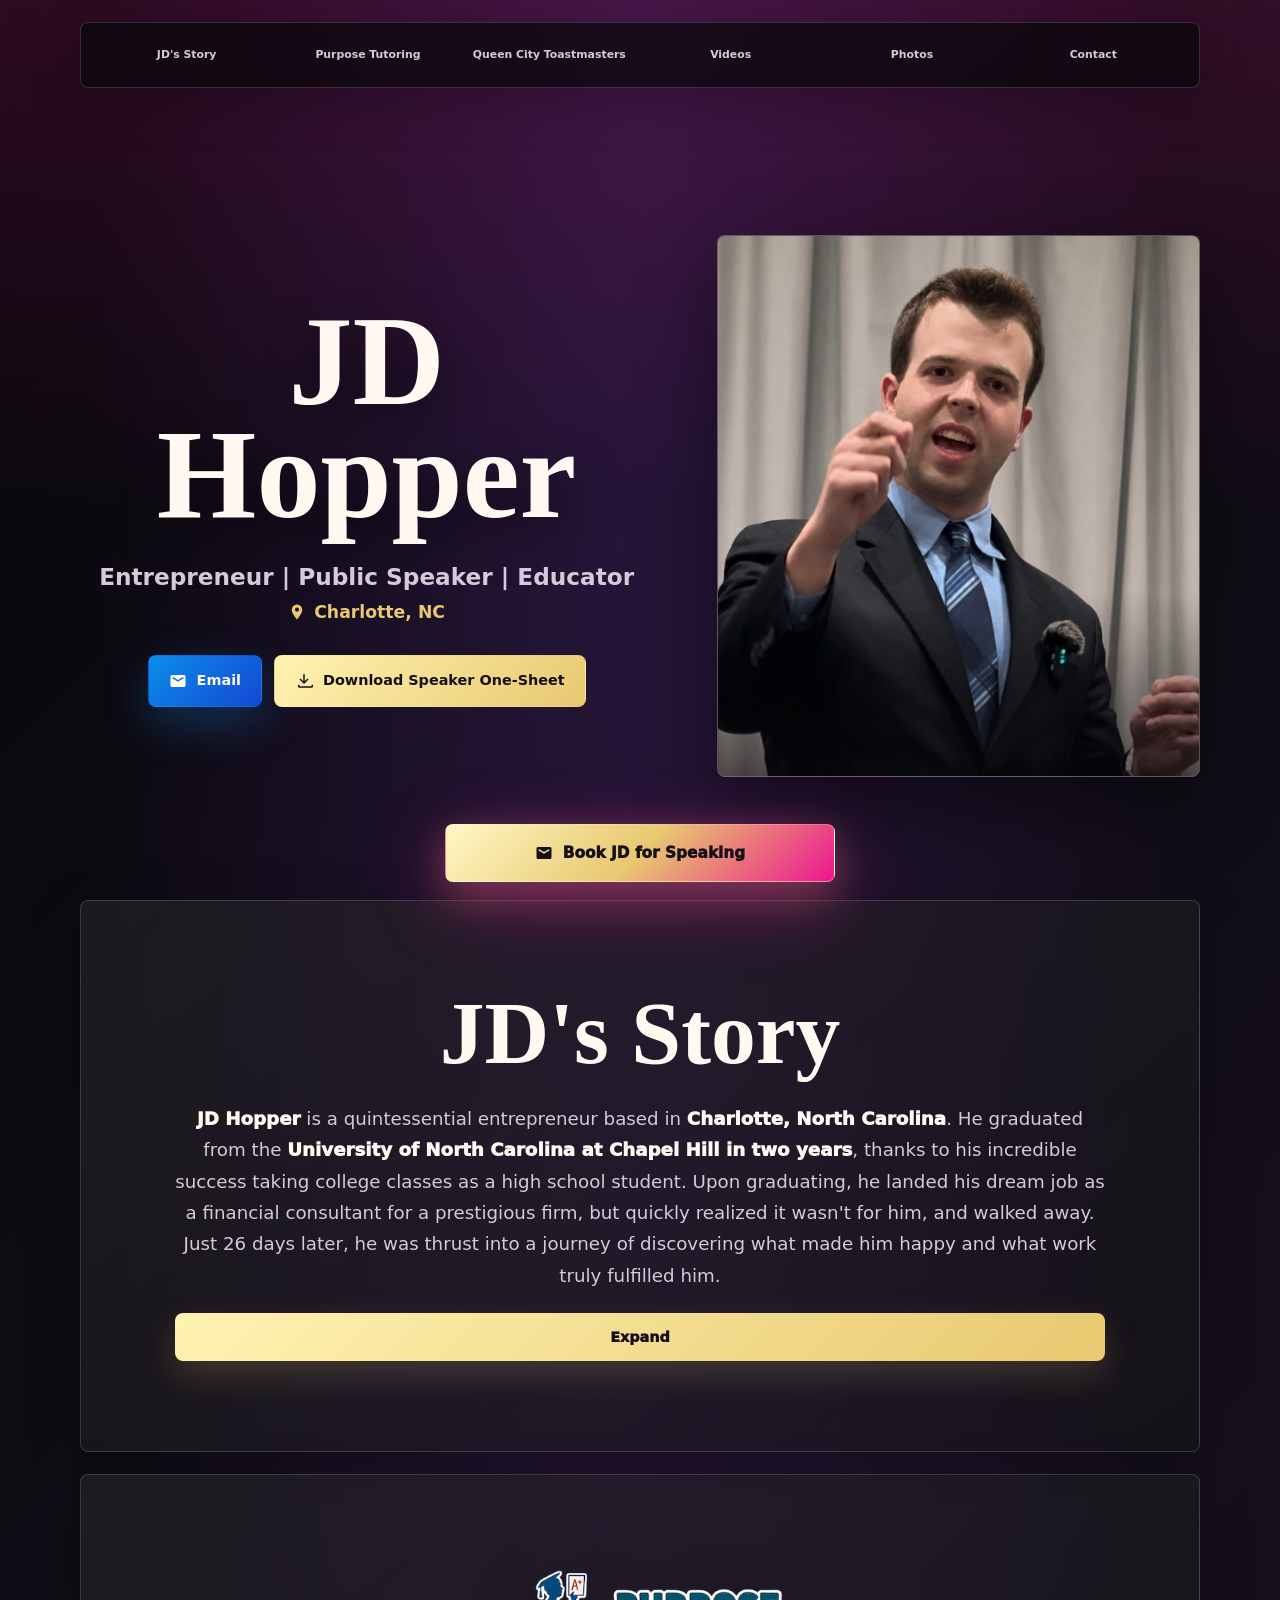
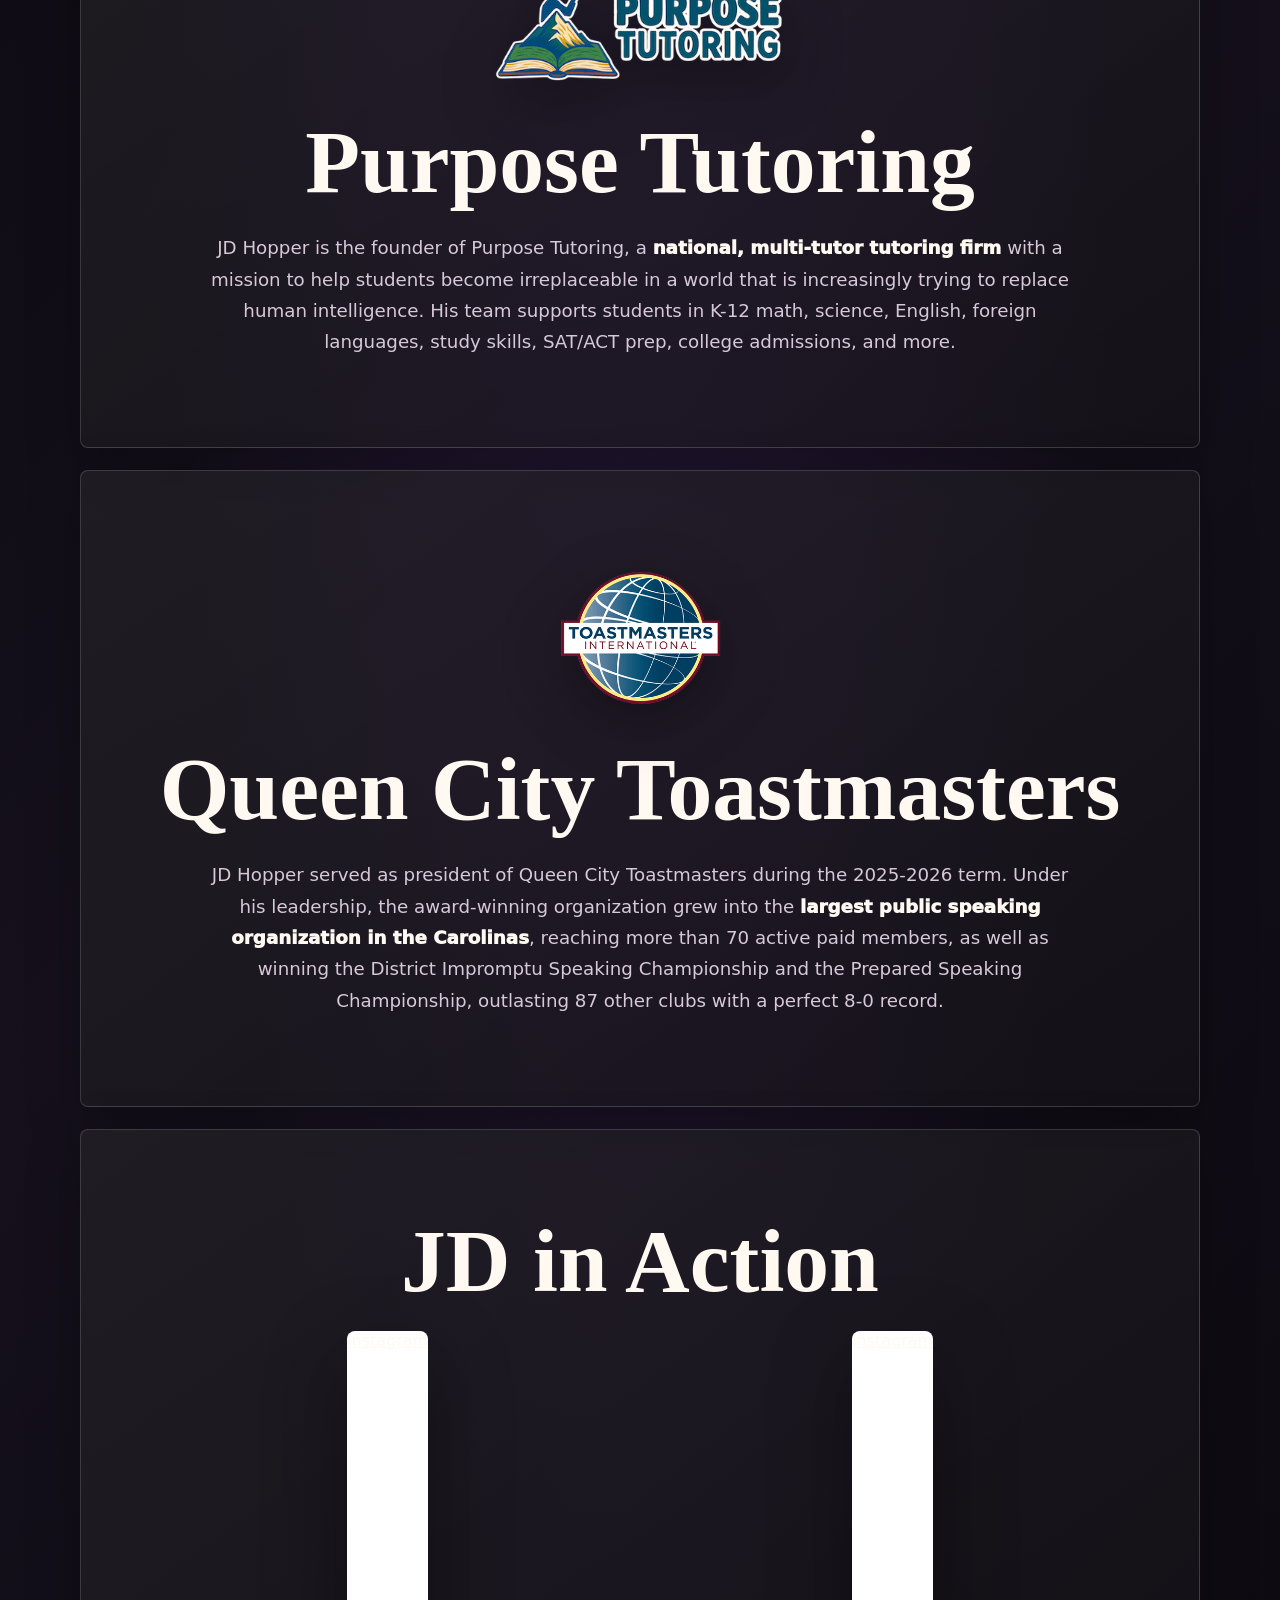
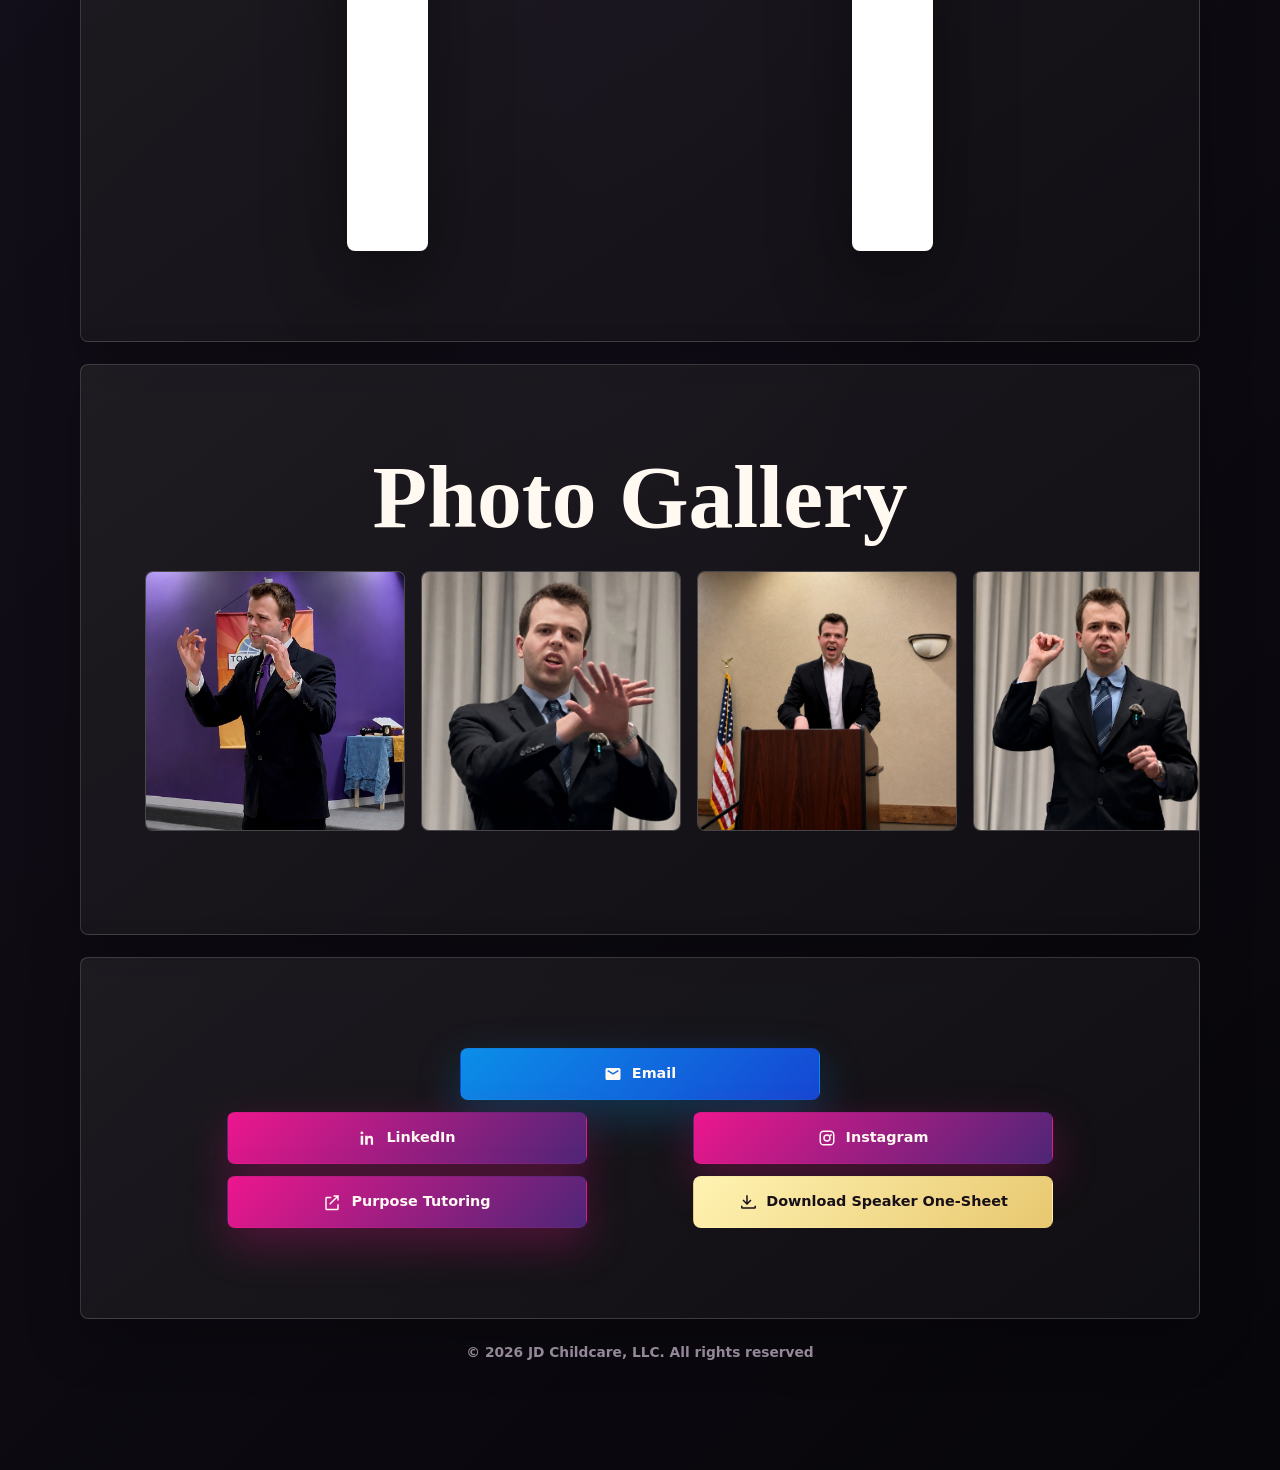
<file: index.html>
<!doctype html>
<html lang="en">
  <head>
    <meta charset="UTF-8" />
    <meta name="viewport" content="width=device-width, initial-scale=1.0" />
    <title>JD Hopper | Entrepreneur, Public Speaker, Educator in Charlotte</title>
    <meta
      name="description"
      content="JD Hopper is a Charlotte entrepreneur, public speaker, educator, and founder of Purpose Tutoring. Available for keynote talks, workshops, school assemblies, guest lectures, company programs, and entrepreneurship panels."
    />
    <meta
      name="keywords"
      content="JD Hopper, JD Hopper Charlotte, Charlotte public speaker, entrepreneur Charlotte NC, business owner Charlotte, tutor Charlotte, Purpose Tutoring, Queen City Toastmasters, motivational speaker Charlotte"
    />
    <meta name="author" content="JD Hopper" />
    <meta name="robots" content="index, follow" />
    <link rel="icon" type="image/png" href="assets/images/jd-hopper-logo-favicon.png" />
    <meta property="og:type" content="website" />
    <meta property="og:title" content="JD Hopper | Entrepreneur, Public Speaker, Educator" />
    <meta
      property="og:description"
      content="Charlotte entrepreneur, public speaker, educator, and founder of Purpose Tutoring."
    />
    <meta property="og:image" content="assets/images/jd-hopper-public-speaking-photo.jpg" />
    <meta property="og:locale" content="en_US" />
    <meta name="twitter:card" content="summary_large_image" />
    <meta name="twitter:title" content="JD Hopper | Entrepreneur, Public Speaker, Educator" />
    <meta
      name="twitter:description"
      content="Charlotte entrepreneur, public speaker, educator, and founder of Purpose Tutoring."
    />
    <meta name="twitter:image" content="assets/images/jd-hopper-public-speaking-photo.jpg" />
    <link rel="stylesheet" href="src/styles.css" />
    <script type="application/ld+json">
      {
        "@context": "https://schema.org",
        "@type": "Person",
        "name": "JD Hopper",
        "jobTitle": "Entrepreneur | Public Speaker | Educator",
        "email": "mailto:jdhopper42@gmail.com",
        "image": "assets/images/jd-hopper-public-speaking-photo.jpg",
        "address": {
          "@type": "PostalAddress",
          "addressLocality": "Charlotte",
          "addressRegion": "NC",
          "addressCountry": "US"
        },
        "sameAs": [
          "https://www.linkedin.com/in/jd-hopper/",
          "https://www.instagram.com/jd.hopper/",
          "https://www.purposetutoring.com"
        ],
        "knowsAbout": [
          "Public Speaking",
          "Entrepreneurship",
          "Education",
          "Tutoring",
          "Leadership",
          "SAT Prep",
          "ACT Prep",
          "College Admissions"
        ],
        "founder": {
          "@type": "Organization",
          "name": "Purpose Tutoring",
          "url": "https://www.purposetutoring.com"
        }
      }
    </script>
  </head>
  <body>
    <div class="site-shell">
      <header class="site-header" aria-label="JD Hopper">
        <nav class="nav-links" aria-label="Primary">
          <a href="#story">JD's Story</a>
          <a href="#purpose">Purpose Tutoring</a>
          <a href="#toastmasters">Queen City Toastmasters</a>
          <a href="#videos">Videos</a>
          <a href="#photos">Photos</a>
          <a href="#contact">Contact</a>
        </nav>
      </header>

      <main id="top">
        <section class="hero-section section-panel" aria-labelledby="hero-title">
          <div class="hero-copy">
            <h1 id="hero-title">JD Hopper</h1>
            <p class="hero-subtitle">Entrepreneur | Public Speaker | Educator</p>
            <p class="hero-location">
              <span aria-hidden="true" class="icon icon-location"></span>
              Charlotte, NC
            </p>
            <div class="button-row" aria-label="JD Hopper links">
              <a class="button button-blue" href="mailto:jdhopper42@gmail.com">
                <span aria-hidden="true" class="icon icon-mail"></span>
                Email
              </a>
              <a
                class="button button-secondary"
                href="assets/docs/jd-hopper-public-speaker-one-sheet.pdf"
                download
              >
                <span aria-hidden="true" class="icon icon-download"></span>
                Download Speaker One-Sheet
              </a>
            </div>
          </div>
          <figure class="hero-media">
            <img
              src="assets/images/jd-hopper-public-speaking-photo.jpg"
              alt="JD Hopper public speaker in Charlotte presenting with expressive hand gesture"
              fetchpriority="high"
            />
          </figure>
        </section>

        <section class="section-panel text-section story-section" id="story" aria-labelledby="story-title">
          <h2 id="story-title">JD's Story</h2>
          <div class="prose story-prose">
            <p><strong>JD Hopper</strong> is a quintessential entrepreneur based in <strong>Charlotte, North Carolina</strong>. He graduated from the <strong>University of North Carolina at Chapel Hill in two years</strong>, thanks to his incredible success taking college classes as a high school student. Upon graduating, he landed his dream job as a financial consultant for a prestigious firm, but quickly realized it wasn't for him, and walked away. Just 26 days later, he was thrust into a journey of discovering what made him happy and what work truly fulfilled him.</p>
            <details class="story-details">
              <summary>Expand</summary>
              <div class="story-more">
                <p>He very quickly took a liking to childcare and developed a passion for it, beginning that work full-time with a part-time tutoring practice on the side. Slowly but surely, his tutoring practice grew, and he decided to make it his full-time pursuit. That's when he founded <strong>Purpose Tutoring</strong>, a solo tutoring practice in Charlotte, North Carolina specializing in SAT, ACT, and college admissions prep, as well as K-12 math, science, English, and history.</p>
                <p>He was so good at it, and parents were so happy with him, that his network grew rapidly. Pretty soon, everyone wanted JD as their kid's tutor. It got to the point where he could no longer take on every client by himself, so <strong>He began hiring other tutors</strong>. Drawing on an enormous alumni network from Chapel Hill, he brought on some of his most accomplished classmates, individuals with outstanding qualifications and tutoring experience, and onboarded them as Purpose Tutoring educators. As the team grew, so did the company's reach, expanding from Charlotte to a nationwide operation. <strong>His success with Purpose Tutoring is a textbook example of how pursuing what you love can turn into extraordinary success.</strong></p>
                <p>And he wanted to share that message. <strong>Public Speaking</strong> was always something JD had a natural knack for, and he set out to develop that gift with intention. After about a year as a member of <strong>Queen City Toastmasters</strong>, his competence grew at a remarkable pace, and he became one of the most beloved members of the club. It felt only natural that he would run for club president at the next election cycle, and so he did. <strong>He was elected the youngest president in the club's 72-year history.</strong></p>
                <p>Even his most fervent advocates couldn't have predicted the extraordinary success that would follow. Under his leadership, the club grew rapidly, reaching the highest active membership count in its history and officially becoming the <strong>largest public speaking organization</strong> not just in Charlotte, but in all of the Carolinas, making Queen City Toastmasters an absolute powerhouse.</p>
                <p>When competition season arrived, the club achieved unprecedented success, <strong>winning championships in both major contests</strong>: the impromptu speaking competition and the prepared speaking competition. They claimed first place at the club level, area level, division level, and district level, the highest level of competition, outlasting 87 other clubs.</p>
                <p>As his term came to a close, it was clear that JD had built something truly special at Queen City Toastmasters. That experience only deepened his desire to make public speaking a bigger part of his brand. <strong>He began giving speeches on a professional level</strong>, sharing his story as an entrepreneur and delivering messages of success, inspiration, passion, and motivation. He now speaks at <strong>conferences, workshops, lectures, company events, panels, and much more</strong>. He is an energetic, fervent, and articulate public speaker with a true gift for storytelling, and <strong>he never leaves an audience without leaving them inspired.</strong></p>
                <p>These days, JD spends most of his time running and managing Purpose Tutoring, while staying active in his own tutoring practice and continuing to give speeches. In his free time, he is deeply invested in his community, serving as a Big Brother in the Big Brothers Big Sisters program and leading in the children's ministry at his church, Covenant Presbyterian Church.</p>
                <p>JD Hopper is a man driven by purpose in everything he does. It is the throughline of his life. And if his story tells you anything, it is that <strong>when you commit fully to what you were made to do, there is no ceiling on what you can build.</strong></p>
              </div>
            </details>
          </div>
        </section>

        <section class="section-panel text-section" id="purpose" aria-labelledby="purpose-title">
          <a class="logo-link" href="https://www.purposetutoring.com" target="_blank" rel="noreferrer">
            <img
              class="section-logo purpose-logo"
              src="assets/images/purpose-tutoring-charlotte-logo.png"
              alt="Purpose Tutoring Charlotte logo"
            />
          </a>
          <h2 id="purpose-title">Purpose Tutoring</h2>
          <div class="prose">
            <p>JD Hopper is the founder of Purpose Tutoring, a <strong>national, multi-tutor tutoring firm</strong> with a mission to help students become irreplaceable in a world that is increasingly trying to replace human intelligence. His team supports students in K-12 math, science, English, foreign languages, study skills, SAT/ACT prep, college admissions, and more.</p>
          </div>
        </section>

        <section class="section-panel text-section" id="toastmasters" aria-labelledby="toastmasters-title">
          <img
            class="section-logo toastmasters-logo"
            src="assets/images/queen-city-toastmasters-international-logo.png"
            alt="Queen City Toastmasters International logo"
          />
          <h2 id="toastmasters-title">Queen City Toastmasters</h2>
          <div class="prose">
            <p>JD Hopper served as president of Queen City Toastmasters during the 2025-2026 term. Under his leadership, the award-winning organization grew into the <strong>largest public speaking organization in the Carolinas</strong>, reaching more than 70 active paid members, as well as winning the District Impromptu Speaking Championship and the Prepared Speaking Championship, outlasting 87 other clubs with a perfect 8-0 record.</p>
          </div>
        </section>

        <section class="section-panel media-section" id="videos" aria-labelledby="videos-title">
          <h2 id="videos-title">JD in Action</h2>
          <div class="instagram-grid">
            <blockquote
              class="instagram-media"
              data-instgrm-permalink="https://www.instagram.com/reel/DZIboUGR0JP/?utm_source=ig_embed&amp;utm_campaign=loading"
              data-instgrm-version="14"
            >
              <a href="https://www.instagram.com/reel/DZIboUGR0JP/?utm_source=ig_embed&amp;utm_campaign=loading" target="_blank" rel="noreferrer">Instagram</a>
            </blockquote>
            <blockquote
              class="instagram-media"
              data-instgrm-permalink="https://www.instagram.com/reel/DZQSl9Wx44y/?utm_source=ig_embed&amp;utm_campaign=loading"
              data-instgrm-version="14"
            >
              <a href="https://www.instagram.com/reel/DZQSl9Wx44y/?utm_source=ig_embed&amp;utm_campaign=loading" target="_blank" rel="noreferrer">Instagram</a>
            </blockquote>
          </div>
        </section>

        <section class="section-panel gallery-section" id="photos" aria-label="JD Hopper photo gallery">
          <h2>Photo Gallery</h2>
          <div class="gallery-rail" tabindex="0">
            <figure>
              <button class="gallery-button" type="button">
                <img src="assets/images/jd-hopper-charlotte-public-speaker-toastmasters-stage.jpeg" alt="JD Hopper Charlotte public speaker presenting at Toastmasters" loading="lazy" />
              </button>
            </figure>
            <figure>
              <button class="gallery-button" type="button">
                <img src="assets/images/jd-hopper-keynote-speaker-charlotte-closeup.jpg" alt="JD Hopper keynote speaker Charlotte close-up during speech" loading="lazy" />
              </button>
            </figure>
            <figure>
              <button class="gallery-button" type="button">
                <img src="assets/images/jd-hopper-entrepreneur-speaker-podium.jpg" alt="JD Hopper entrepreneur and speaker standing at a podium" loading="lazy" />
              </button>
            </figure>
            <figure>
              <button class="gallery-button" type="button">
                <img src="assets/images/jd-hopper-motivational-speaker-charlotte.jpg" alt="JD Hopper motivational speaker in Charlotte speaking with conviction" loading="lazy" />
              </button>
            </figure>
            <figure>
              <button class="gallery-button" type="button">
                <img src="assets/images/jd-hopper-speaker-profile-toastmasters.jpeg" alt="JD Hopper speaker profile photo from Toastmasters event" loading="lazy" />
              </button>
            </figure>
            <figure>
              <button class="gallery-button" type="button">
                <img src="assets/images/jd-hopper-public-speaking-photo.jpg" alt="JD Hopper public speaking photo in formal suit" loading="lazy" />
              </button>
            </figure>
          </div>
        </section>

        <section class="section-panel contact-section" id="contact" aria-label="Links">
          <div class="button-row contact-row">
            <a class="button button-blue contact-email" href="mailto:jdhopper42@gmail.com">
              <span aria-hidden="true" class="icon icon-mail"></span>
              Email
            </a>
            <a class="button button-primary" href="https://www.linkedin.com/in/jd-hopper/" target="_blank" rel="noreferrer">
              <span aria-hidden="true" class="icon icon-linkedin"></span>
              LinkedIn
            </a>
            <a class="button button-primary" href="https://www.instagram.com/jd.hopper/" target="_blank" rel="noreferrer">
              <span aria-hidden="true" class="icon icon-instagram"></span>
              Instagram
            </a>
            <a class="button button-primary" href="https://www.purposetutoring.com" target="_blank" rel="noreferrer">
              <span aria-hidden="true" class="icon icon-external"></span>
              Purpose Tutoring
            </a>
            <a class="button button-secondary" href="assets/docs/jd-hopper-public-speaker-one-sheet.pdf" download>
              <span aria-hidden="true" class="icon icon-download"></span>
              Download Speaker One-Sheet
            </a>
          </div>
        </section>
      </main>

      <footer class="site-footer">
        <p>© 2026 JD Childcare, LLC. All rights reserved</p>
      </footer>
    </div>

    <a class="floating-booking" href="mailto:jdhopper42@gmail.com?subject=Website%20Inquiry">
      <span aria-hidden="true" class="icon icon-mail"></span>
      Book JD for Speaking
    </a>

    <dialog class="photo-modal" aria-label="Photo Gallery">
      <button class="modal-close" type="button" aria-label="Close photo">Close</button>
      <img alt="" />
    </dialog>

    <script async src="https://www.instagram.com/embed.js"></script>
    <script src="src/main.js"></script>
  </body>
</html>
</file>
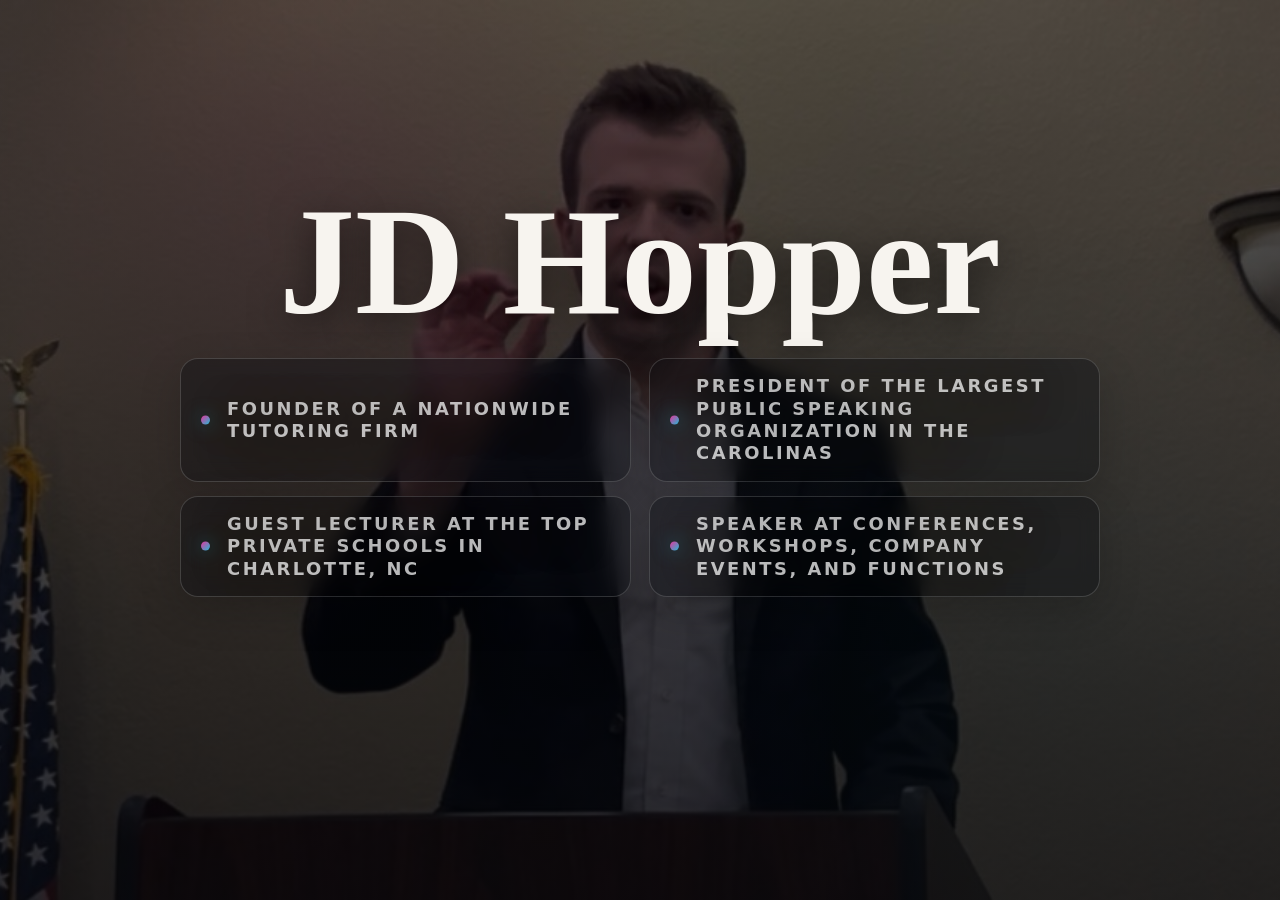
<file: JD Hopper site/index.html>
<!doctype html>
<html lang="en">
  <head>
    <meta charset="utf-8">
    <meta name="viewport" content="width=device-width, initial-scale=1">
    <title>JD Hopper | Entrepreneur, Public Speaker, Educator</title>
    <meta
      name="description"
      content="JD Hopper is an entrepreneur, public speaker, educator, and founder available for speaking engagements, workshops, school events, and business programs."
    >
    <meta property="og:title" content="JD Hopper | Entrepreneur, Public Speaker, Educator">
    <meta
      property="og:description"
      content="JD Hopper is an entrepreneur, public speaker, educator, and founder available for speaking engagements, workshops, school events, and business programs."
    >
    <!-- [PASTE OG IMAGE PATH HERE] -->
    <meta property="og:image" content="assets/images/headshot-desktop.jpg">
    <meta property="og:type" content="website">
    <meta name="twitter:card" content="summary_large_image">
    <meta name="twitter:title" content="JD Hopper | Entrepreneur, Public Speaker, Educator">
    <meta
      name="twitter:description"
      content="JD Hopper is an entrepreneur, public speaker, educator, and founder available for speaking engagements, workshops, school events, and business programs."
    >
    <meta name="twitter:image" content="assets/images/headshot-desktop.jpg">
    <link rel="icon" type="image/png" href="assets/images/favicon.png">
    <link rel="stylesheet" href="styles.css">
  </head>
  <body>
    <main class="snap-container" id="top">
      <section class="snap-section hero-section" id="hero" aria-label="JD Hopper introduction" data-hero-start>
        <video
          class="hero-video hero-video-desktop"
          autoplay
          muted
          defaultMuted
          loop
          playsinline
          webkit-playsinline
          preload="metadata"
          poster="assets/images/hero-poster-desktop.jpg"
          aria-hidden="true"
        >
          <source src="assets/video/hero-desktop.mp4" type="video/mp4">
        </video>
        <video
          class="hero-video hero-video-mobile"
          autoplay
          muted
          defaultMuted
          loop
          playsinline
          webkit-playsinline
          preload="metadata"
          poster="assets/images/hero-poster-mobile.jpg"
          aria-hidden="true"
        >
          <source src="assets/video/hero-mobile.mp4" type="video/mp4">
        </video>
        <div class="section-overlay"></div>
        <div class="hero-content">
          <h1 class="hero-name">JD Hopper</h1>
          <ul class="hero-roles hero-credentials" aria-label="Professional credentials">
            <li>Founder of a Nationwide Tutoring Firm</li>
            <li>President of the Largest Public Speaking Organization in the Carolinas</li>
            <li>Guest Lecturer at the Top Private Schools in Charlotte, NC</li>
            <li>Speaker at Conferences, Workshops, Company Events, and Functions</li>
          </ul>
          <p class="hero-click-prompt">CLICK TO LEARN MORE</p>
          <!-- [PASTE HERO BOOKING LINE HERE] -->
        </div>
      </section>

      <section class="snap-section image-section purpose-section reveal-section" id="purpose" aria-labelledby="purpose-title">
        <div class="section-overlay"></div>
        <article class="glass-panel purpose-panel reveal-item">
          <a class="purpose-logo-link" href="https://www.purposetutoring.com/" target="_blank" rel="noopener" aria-label="Visit Purpose Tutoring">
            <img class="purpose-logo" src="assets/images/purpose-logo.png" alt="Purpose Tutoring logo" loading="lazy">
          </a>
          <h2 id="purpose-title">Purpose Tutoring</h2>
          <!-- [PASTE PURPOSE TUTORING STORY TEXT HERE] -->
          <div class="expandable-story" data-expandable>
            <div class="story-body" id="purpose-story">
              <p>JD is the founder of Purpose Tutoring, a thriving tutoring company he grew from a solo practice into a team of tutors who support students nationally across a wide range of subjects.</p>
              <p>Purpose Tutoring's mission is to help students become irreplaceable in a world that is increasingly trying to replace human intelligence. JD believes that when students learn to think clearly, solve problems independently, and trust their own minds, better grades, higher test scores, and stronger college opportunities follow as a natural result.</p>
              <p>As part of his own tutoring practice, JD works with students in advanced calculus, SAT and ACT prep, and college admissions. His team supports students in K-12 math, science, English, foreign languages, study skills, SAT/ACT prep, college admissions, and more.</p>
              <p>Since expanding Purpose Tutoring into a multi-tutor practice, JD has dedicated more of his energy to growing the company into a successful enterprise that allows him to support himself, pay his tutors well above market rate, and deliver an exceptional experience to every client.</p>
              <p>One of JD's core business philosophies is that paying people well is both the right thing to do and a smart business strategy. When tutors are well compensated, they are happier, more motivated, and more invested in doing excellent work. That leads to better tutoring, happier clients, more repeat bookings, and a stronger business for everyone involved.</p>
            </div>
            <button class="expand-button" type="button" aria-expanded="false" aria-controls="purpose-story" data-expand-button>Click to Expand</button>
          </div>
          <!-- [PASTE PURPOSE TUTORING LINK HERE] -->
          <a class="button button-primary" href="https://www.purposetutoring.com/" target="_blank" rel="noopener">Visit Purpose Tutoring</a>
        </article>
      </section>

      <section class="snap-section image-section toastmasters-section reveal-section" id="toastmasters" aria-labelledby="toastmasters-title">
        <picture class="background-picture" aria-hidden="true">
          <source media="(min-width: 769px)" srcset="assets/images/purpose-background-desktop.jpg">
          <img src="assets/images/purpose-background-mobile.jpg" alt="" loading="lazy">
        </picture>
        <div class="section-overlay"></div>
        <article class="glass-panel story-panel reveal-item">
          <h2 id="toastmasters-title">Queen City Toastmasters</h2>
          <!-- [PASTE QUEEN CITY TOASTMASTERS PRESIDENCY STORY HERE] -->
          <div class="expandable-story" data-expandable>
            <div class="story-body" id="toastmasters-story">
              <p>JD serves as president of Queen City Toastmasters, a public speaking organization that, under his leadership, has grown into the largest public speaking club in the Carolinas, reaching more than 70 active members.</p>
              <p>During his presidency, the club has experienced unprecedented competitive success, finishing the contest season with a perfect 8-0 record. Queen City Toastmasters won first place in both the District Impromptu Speaking Championship and the Prepared Speaking Championship, outlasting 87 other clubs. The club is currently awaiting confirmation to proceed to the World Championship Semifinals in Vancouver.</p>
              <p>Through his own speeches, JD inspires audiences to think deeply, lead courageously, and find their own path. He is known for drawing from his personal story, connecting naturally with listeners, and creating an energetic sense of engagement in the room.</p>
            </div>
            <button class="expand-button" type="button" aria-expanded="false" aria-controls="toastmasters-story" data-expand-button>Click to Expand</button>
          </div>
        </article>
      </section>

      <section class="snap-section image-section speaking-section reveal-section" id="speaking" aria-labelledby="speaking-title">
        <picture class="background-picture" aria-hidden="true">
          <source media="(min-width: 769px)" srcset="assets/images/podium-speaking-desktop.jpg">
          <img src="assets/images/podium-speaking-mobile.jpg" alt="" loading="lazy">
        </picture>
        <div class="section-overlay"></div>
        <div class="accordion-wrap reveal-item">
          <h2 id="speaking-title">JD's Speaking Engagements</h2>
          <div class="accordion" data-accordion>
            <div class="accordion-item">
              <!-- [PASTE SPEAKING STYLE TEXT HERE] -->
              <button class="accordion-trigger" type="button" aria-expanded="false">
                <span>Speaking Style</span>
                <svg viewBox="0 0 24 24" aria-hidden="true"><path d="m6 9 6 6 6-6"/></svg>
              </button>
              <div class="accordion-panel">
                <p>JD brings extraordinary energy, warmth, and passion to every stage. His speaking style combines charisma with a clear, articulate, and commanding presence, allowing him to connect deeply with audiences and leave them feeling inspired, motivated, and ready to act.</p>
              </div>
            </div>
            <div class="accordion-item">
              <!-- [PASTE EVENT AVAILABILITY TEXT HERE] -->
              <button class="accordion-trigger" type="button" aria-expanded="false">
                <span>Event Availability</span>
                <svg viewBox="0 0 24 24" aria-hidden="true"><path d="m6 9 6 6 6-6"/></svg>
              </button>
              <div class="accordion-panel">
                <p>JD is available for keynote talks, leadership workshops, school assemblies, guest lectures, company programs, entrepreneurship panels, team-building events, and private organizational functions.</p>
              </div>
            </div>
            <div class="accordion-item">
              <!-- [PASTE SPEAKING TOPICS TEXT HERE] -->
              <button class="accordion-trigger" type="button" aria-expanded="false">
                <span>Speaking Topics</span>
                <svg viewBox="0 0 24 24" aria-hidden="true"><path d="m6 9 6 6 6-6"/></svg>
              </button>
              <div class="accordion-panel">
                <p>JD specializes in motivational topics centered on leadership, teamwork, authenticity, and courage. Drawing from his personal story and entrepreneurial experience, he is especially effective at speaking to business audiences, school groups, and organizations looking to inspire growth, confidence, and meaningful action.</p>
              </div>
            </div>
          </div>
        </div>
      </section>

      <section class="snap-section contact-section reveal-section" id="contact" aria-labelledby="contact-title">
        <div class="contact-inner">
          <picture class="contact-headshot reveal-item">
            <source media="(min-width: 769px)" srcset="assets/images/headshot-desktop.jpg">
            <img src="assets/images/headshot-mobile.jpg" alt="JD Hopper smiling headshot" loading="lazy">
          </picture>
          <h2 id="contact-title" class="reveal-item">Contact JD Hopper</h2>
          <div class="social-grid">
            <!-- [PASTE LINKEDIN LINK HERE] -->
            <a class="social-button reveal-item" href="https://www.linkedin.com/in/jd-hopper" target="_blank" rel="noopener">
              <svg viewBox="0 0 24 24" aria-hidden="true"><path d="M6.9 8.9h-4v12h4v-12Zm.3-3.7A2.3 2.3 0 1 0 2.6 5.2a2.3 2.3 0 0 0 4.6 0ZM21.4 14c0-3.3-1.8-5.4-4.7-5.4a4.1 4.1 0 0 0-3.7 2h-.1V8.9H9.1v12h4v-6.1c0-1.6.3-3.1 2.2-3.1s2 1.8 2 3.2v6h4V14Z"/></svg>
              LinkedIn
            </a>
            <!-- [PASTE INSTAGRAM LINK HERE] -->
            <a class="social-button reveal-item" href="https://www.instagram.com/jd.hopper/" target="_blank" rel="noopener">
              <svg viewBox="0 0 24 24" aria-hidden="true"><path d="M7.5 2.5h9A5 5 0 0 1 21.5 7.5v9a5 5 0 0 1-5 5h-9a5 5 0 0 1-5-5v-9a5 5 0 0 1 5-5Zm0 2A3 3 0 0 0 4.5 7.5v9a3 3 0 0 0 3 3h9a3 3 0 0 0 3-3v-9a3 3 0 0 0-3-3h-9Zm4.5 3.4a4.1 4.1 0 1 1 0 8.2 4.1 4.1 0 0 1 0-8.2Zm0 2a2.1 2.1 0 1 0 0 4.2 2.1 2.1 0 0 0 0-4.2Zm4.6-2.9a1 1 0 1 1 0 2.1 1 1 0 0 1 0-2.1Z"/></svg>
              Instagram
            </a>
            <a class="social-button reveal-item" href="https://www.purposetutoring.com/" target="_blank" rel="noopener">
              <svg viewBox="0 0 24 24" aria-hidden="true"><path d="M3 5.4c2.9-.7 5.8-.3 9 1.1 3.2-1.4 6.1-1.8 9-1.1v13.1c-2.9-.7-5.8-.3-9 1.1-3.2-1.4-6.1-1.8-9-1.1V5.4Zm2 2.5v8.2c1.9-.2 3.9.1 6 1V8.8c-2.1-.9-4.1-1.2-6-.9Zm8 .9v8.3c2.1-.9 4.1-1.2 6-1V7.9c-1.9-.3-3.9 0-6 .9Z"/></svg>
              Purpose Tutoring
            </a>
          </div>
          <!-- [PASTE EMAIL HERE] -->
          <p class="email-box reveal-item"><span>Email:</span> <a href="mailto:jd.hopper@purposetutoring.com">jd.hopper@purposetutoring.com</a></p>
        </div>
      </section>
    </main>

    <button class="floating-cta" type="button" data-open-contact>
      Contact JD for Speaking or Business Inquiries
    </button>

    <div class="modal" id="contact-modal" role="dialog" aria-modal="true" aria-labelledby="modal-title" aria-describedby="modal-subtitle" hidden>
      <div class="modal-backdrop" data-close-contact></div>
      <div class="modal-card" role="document">
        <button class="modal-close" type="button" aria-label="Close contact form" data-close-contact>
          <svg viewBox="0 0 24 24" aria-hidden="true"><path d="m6 6 12 12M18 6 6 18"/></svg>
        </button>
        <h2 id="modal-title">Contact JD Hopper</h2>
        <p id="modal-subtitle">For speaking engagements, workshops, school events, business inquiries, or collaborations.</p>
        <form name="speaking-contact" method="POST" action="thank-you.html" data-netlify="true" netlify-honeypot="bot-field">
          <input type="hidden" name="form-name" value="speaking-contact">
          <p class="hidden">
            <label>Don’t fill this out if you’re human: <input name="bot-field"></label>
          </p>
          <label>
            Name
            <input type="text" name="name" autocomplete="name" required>
          </label>
          <label>
            Email
            <input type="email" name="email" autocomplete="email" required>
          </label>
          <label>
            Phone Number (optional)
            <input type="tel" name="phone" autocomplete="tel">
          </label>
          <label>
            Subject
            <input type="text" name="subject" required>
          </label>
          <label>
            Message
            <textarea name="message" rows="5" required></textarea>
          </label>
          <button class="button button-primary" type="submit">Send Inquiry</button>
        </form>
      </div>
    </div>

    <script src="script.js" defer></script>
  </body>
</html>
</file>
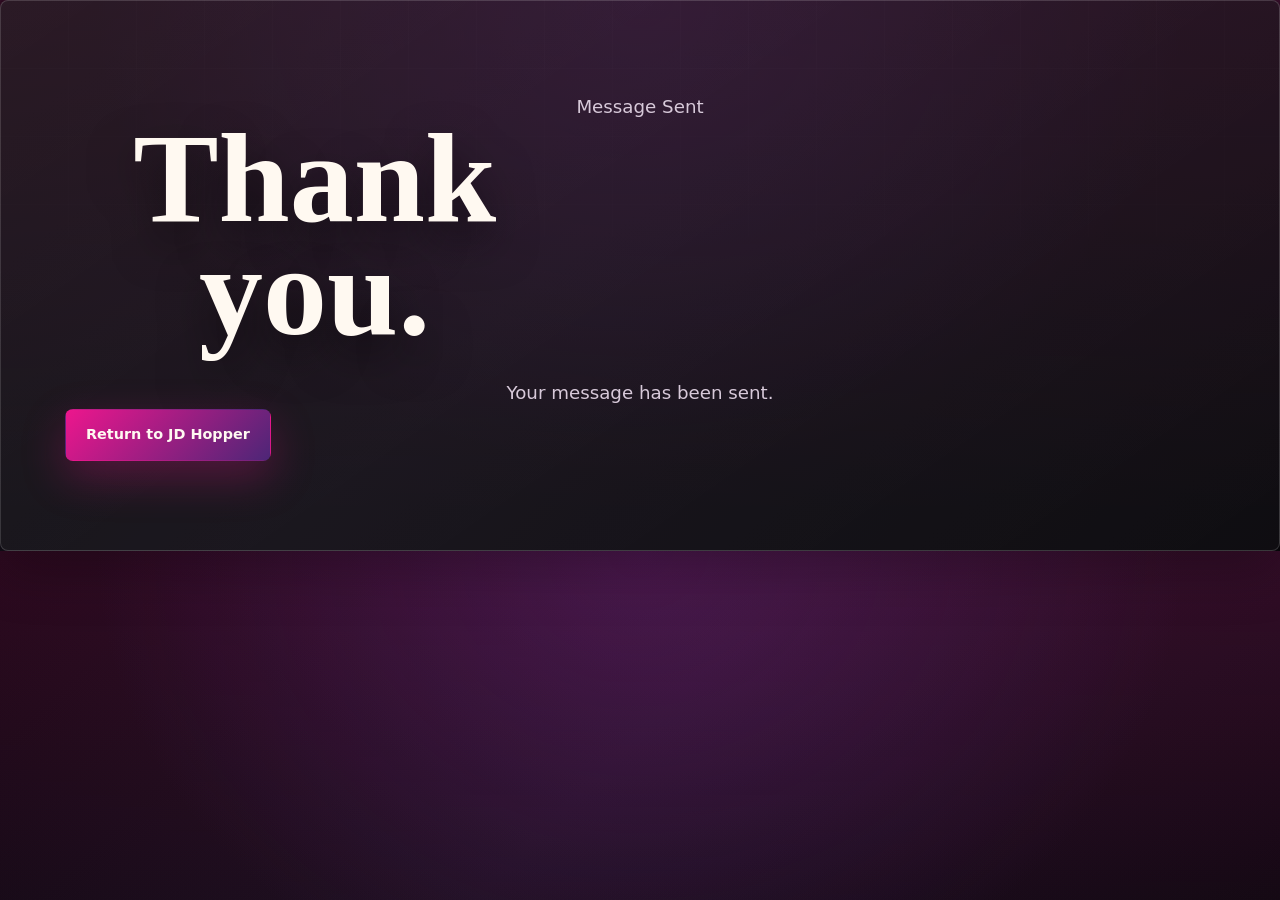
<file: thank-you.html>
<!doctype html>
<html lang="en">
  <head>
    <meta charset="utf-8">
    <meta name="viewport" content="width=device-width, initial-scale=1">
    <title>Thank You | JD Hopper</title>
    <meta name="robots" content="noindex">
    <link rel="icon" type="image/png" href="assets/images/favicon.png">
    <link rel="stylesheet" href="styles.css">
  </head>
  <body class="thank-you-page">
    <main class="snap-section contact-section">
      <div class="contact-inner">
        <p class="section-kicker">Message Sent</p>
        <h1 class="hero-name">Thank you.</h1>
        <p class="hero-callout" style="opacity: 1; transform: none; animation: none;">Your message has been sent.</p>
        <a class="button button-primary" href="index.html">Return to JD Hopper</a>
      </div>
    </main>
  </body>
</html>
</file>
<file: src/styles.css>
:root {
  color-scheme: dark;
  --bg: #08070b;
  --bg-2: #121019;
  --ink: #fff9f1;
  --muted: #d7c9d9;
  --subtle: #9f93a4;
  --line: rgba(255, 255, 255, 0.16);
  --magenta: #ed168d;
  --plum: #4d2677;
  --violet: #8e63ff;
  --gold: #e8c870;
  --blue: #146784;
  --shadow: 0 28px 80px rgba(0, 0, 0, 0.42);
  --radius: 8px;
  font-family:
    Inter, ui-sans-serif, system-ui, -apple-system, BlinkMacSystemFont, "Segoe UI",
    sans-serif;
}

* {
  box-sizing: border-box;
}

html {
  scroll-behavior: smooth;
  scroll-padding-top: 104px;
}

body {
  min-width: 320px;
  margin: 0;
  color: var(--ink);
  background:
    linear-gradient(180deg, rgba(237, 22, 141, 0.16), transparent 32rem),
    radial-gradient(ellipse at top, rgba(77, 38, 119, 0.42), transparent 34rem),
    linear-gradient(135deg, var(--bg), #15101c 45%, #07060a);
}

body::before {
  position: fixed;
  inset: 0;
  pointer-events: none;
  content: "";
  opacity: 0.17;
  background-image:
    linear-gradient(rgba(255, 255, 255, 0.08) 1px, transparent 1px),
    linear-gradient(90deg, rgba(255, 255, 255, 0.08) 1px, transparent 1px);
  background-size: 68px 68px;
  mask-image: linear-gradient(to bottom, black, transparent 62%);
}

a {
  color: inherit;
}

.site-shell {
  width: min(100%, 1500px);
  margin: 0 auto;
  padding: 22px clamp(16px, 3vw, 44px) 108px;
}

.site-header {
  position: sticky;
  top: 16px;
  z-index: 20;
  display: grid;
  grid-template-columns: 1fr;
  align-items: center;
  width: min(1120px, 100%);
  min-height: 66px;
  margin: 0 auto 34px;
  padding: 10px 18px;
  background: rgba(8, 7, 11, 0.72);
  border: 1px solid var(--line);
  border-radius: var(--radius);
  box-shadow: 0 16px 48px rgba(0, 0, 0, 0.22);
  backdrop-filter: blur(18px);
  transition: background 180ms ease, border-color 180ms ease;
}

.site-header.is-scrolled {
  background: rgba(8, 7, 11, 0.9);
  border-color: rgba(255, 255, 255, 0.24);
}

.nav-links {
  display: grid;
  grid-template-columns: repeat(6, minmax(0, 1fr));
  gap: 6px;
  align-items: center;
  justify-content: space-between;
  min-width: 0;
}

.nav-links a,
.header-action {
  color: var(--muted);
  font-size: clamp(0.68rem, 0.8vw, 0.82rem);
  font-weight: 700;
  line-height: 1.15;
  text-align: center;
  text-decoration: none;
}

.nav-links a {
  display: inline-flex;
  align-items: center;
  justify-content: center;
  min-height: 40px;
  padding: 0 8px;
  border: 1px solid transparent;
  border-radius: var(--radius);
}

.nav-links a:hover,
.header-action:hover {
  color: var(--ink);
  border-color: rgba(255, 255, 255, 0.12);
  background: rgba(255, 255, 255, 0.045);
}

.header-action {
  display: inline-flex;
  gap: 8px;
  align-items: center;
  justify-content: center;
  min-height: 44px;
  padding: 0 16px;
  color: var(--ink);
  background: rgba(255, 255, 255, 0.08);
  border: 1px solid var(--line);
  border-radius: var(--radius);
}

.section-panel {
  position: relative;
  width: min(1120px, 100%);
  margin: 0 auto 22px;
  text-align: center;
}

#top,
.section-panel {
  scroll-margin-top: 104px;
}

.hero-section {
  display: grid;
  grid-template-columns: minmax(0, 0.95fr) minmax(420px, 0.8fr);
  gap: clamp(28px, 5vw, 72px);
  align-items: center;
  min-height: calc(100svh - 144px);
  padding: clamp(28px, 6vw, 72px) 0 clamp(28px, 5vw, 60px);
}

.hero-copy {
  display: grid;
  justify-items: center;
}

h1,
h2,
h3,
p {
  margin-top: 0;
}

h1 {
  max-width: 7.8ch;
  margin-bottom: 30px;
  font-family: Georgia, "Times New Roman", serif;
  font-size: clamp(4.8rem, 10vw, 9.15rem);
  font-weight: 900;
  line-height: 0.88;
  text-align: center;
  text-wrap: balance;
  letter-spacing: 0;
  text-shadow: 0 18px 45px rgba(0, 0, 0, 0.5);
}

.hero-subtitle {
  margin-bottom: 10px;
  color: var(--muted);
  font-size: clamp(1rem, 2.2vw, 1.45rem);
  font-weight: 800;
  line-height: 1.35;
  text-align: center;
}

.hero-location {
  display: inline-flex;
  gap: 8px;
  align-items: center;
  justify-content: center;
  margin-bottom: 32px;
  color: var(--gold);
  font-size: clamp(0.95rem, 1.5vw, 1.08rem);
  font-weight: 900;
  line-height: 1.2;
  text-align: center;
}

.button-row {
  display: flex;
  flex-wrap: wrap;
  gap: 12px;
  justify-content: center;
}

.button {
  display: inline-flex;
  gap: 10px;
  align-items: center;
  justify-content: center;
  min-height: 52px;
  padding: 0 20px;
  color: var(--ink);
  font-size: 0.9rem;
  font-weight: 900;
  line-height: 1.1;
  text-align: center;
  text-decoration: none;
  border: 1px solid transparent;
  border-radius: var(--radius);
  transition: transform 180ms ease, border-color 180ms ease, background 180ms ease;
}

.button:hover {
  transform: translateY(-2px);
}

.button-primary {
  background: linear-gradient(135deg, var(--magenta), var(--plum));
  box-shadow: 0 16px 44px rgba(237, 22, 141, 0.28);
}

.button-secondary {
  color: #171018;
  background: linear-gradient(135deg, #fff3b2, var(--gold));
}

.button-blue {
  background: linear-gradient(135deg, #0b8ee8, #1547d4);
  box-shadow: 0 16px 44px rgba(11, 142, 232, 0.28);
}

.hero-media {
  position: relative;
  min-height: 540px;
  margin: 0;
  overflow: hidden;
  background:
    linear-gradient(145deg, rgba(232, 200, 112, 0.16), transparent),
    rgba(255, 255, 255, 0.06);
  border: 1px solid rgba(255, 255, 255, 0.2);
  border-radius: var(--radius);
  box-shadow: var(--shadow);
}

.hero-media::after {
  position: absolute;
  inset: auto 0 0;
  height: 34%;
  content: "";
  background: linear-gradient(to top, rgba(8, 7, 11, 0.64), transparent);
}

.hero-media img {
  display: block;
  width: 100%;
  height: 100%;
  min-height: 540px;
  object-fit: cover;
  object-position: center 18%;
}

.text-section,
.media-section,
.gallery-section,
.contact-section {
  padding: clamp(54px, 7vw, 92px) clamp(18px, 5vw, 76px);
  overflow: hidden;
  background:
    linear-gradient(145deg, rgba(255, 255, 255, 0.075), rgba(255, 255, 255, 0.032)),
    rgba(8, 7, 11, 0.52);
  border: 1px solid var(--line);
  border-radius: var(--radius);
  box-shadow: 0 18px 54px rgba(0, 0, 0, 0.25);
}

.logo-link {
  display: inline-flex;
  align-items: center;
  justify-content: center;
  margin-bottom: 32px;
  border-radius: var(--radius);
  transition: transform 180ms ease;
}

.logo-link:hover {
  transform: translateY(-2px);
}

.text-section > .section-logo {
  margin-bottom: 32px;
}

.section-logo {
  display: block;
  max-width: min(310px, 74vw);
  max-height: 124px;
  margin: 0 auto;
  object-fit: contain;
  filter: drop-shadow(0 18px 30px rgba(0, 0, 0, 0.34));
}

.toastmasters-logo {
  max-height: 154px;
}

h2 {
  margin-bottom: 28px;
  font-family: Georgia, "Times New Roman", serif;
  font-size: clamp(2.4rem, 7vw, 5.8rem);
  font-weight: 900;
  line-height: 0.94;
  text-align: center;
  text-wrap: balance;
  letter-spacing: 0;
}

.prose {
  display: grid;
  gap: 18px;
  max-width: 860px;
  margin: 0 auto;
}

.prose p,
.contact-section p {
  margin-bottom: 0;
  color: var(--muted);
  font-size: clamp(1rem, 1.65vw, 1.14rem);
  line-height: 1.72;
  text-align: center;
}

.prose strong {
  color: var(--ink);
  font-weight: 1000;
}

.story-prose {
  max-width: 930px;
}

.story-details {
  display: grid;
  justify-items: center;
}

.story-details summary {
  display: inline-flex;
  align-items: center;
  justify-content: center;
  min-height: 48px;
  min-width: 138px;
  margin: 4px auto 0;
  padding: 0 22px;
  color: #171018;
  font-size: 0.9rem;
  font-weight: 1000;
  line-height: 1;
  cursor: pointer;
  list-style: none;
  background: linear-gradient(135deg, #fff3b2, var(--gold));
  border-radius: var(--radius);
  box-shadow: 0 14px 34px rgba(232, 200, 112, 0.18);
}

.story-details summary::-webkit-details-marker {
  display: none;
}

.story-details[open] summary {
  margin-bottom: 22px;
}

.story-details[open] summary::before {
  content: "Collapse";
}

.story-details[open] summary {
  font-size: 0;
}

.story-details[open] summary::before {
  font-size: 0.9rem;
}

.story-more {
  display: grid;
  gap: 18px;
}

h3 {
  margin-bottom: 16px;
  font-family: Georgia, "Times New Roman", serif;
  font-size: clamp(1.45rem, 3vw, 2.05rem);
  line-height: 1.04;
  text-align: center;
  letter-spacing: 0;
}

.instagram-grid {
  display: grid;
  grid-template-columns: repeat(2, minmax(0, 540px));
  gap: 20px;
  justify-content: center;
}

.instagram-media {
  display: flex !important;
  max-height: 620px;
  min-height: 520px;
  margin: 0 auto !important;
  overflow: hidden;
  background: #ffffff !important;
  border: 0 !important;
  border-radius: var(--radius) !important;
  box-shadow: var(--shadow) !important;
}

.gallery-section {
  padding-right: 0;
  padding-left: 0;
}

.gallery-section h2 {
  padding: 0 clamp(18px, 5vw, 76px);
}

.gallery-rail {
  display: grid;
  grid-auto-columns: minmax(260px, 360px);
  grid-auto-flow: column;
  gap: 16px;
  padding: 4px clamp(18px, 5vw, 76px) 14px;
  overflow-x: auto;
  overscroll-behavior-inline: contain;
  scroll-snap-type: inline mandatory;
  scrollbar-color: var(--gold) rgba(255, 255, 255, 0.1);
}

.gallery-rail figure {
  display: grid;
  place-items: center;
  aspect-ratio: 1;
  height: auto;
  margin: 0;
  overflow: hidden;
  background: rgba(255, 255, 255, 0.06);
  border: 1px solid var(--line);
  border-radius: var(--radius);
  scroll-snap-align: center;
}

.gallery-button {
  display: block;
  width: 100%;
  height: 100%;
  padding: 0;
  cursor: zoom-in;
  background: transparent;
  border: 0;
}

.gallery-button:focus-visible,
.floating-booking:focus-visible,
.modal-close:focus-visible {
  outline: 3px solid var(--gold);
  outline-offset: 4px;
}

.gallery-rail img,
.photo-modal img {
  display: block;
  width: 100%;
  height: 100%;
  object-fit: contain;
}

.contact-section {
  margin-bottom: 0;
}

.contact-row {
  display: grid;
  grid-template-columns: repeat(2, minmax(0, 1fr));
  max-width: 920px;
  margin: 0 auto;
  justify-items: center;
}

.contact-email {
  grid-column: 1 / -1;
}

.contact-row .button {
  width: min(100%, 360px);
}

.site-footer {
  width: min(1120px, 100%);
  margin: 24px auto 0;
  color: var(--subtle);
  font-size: 0.86rem;
  font-weight: 700;
  line-height: 1.4;
  text-align: center;
}

.site-footer p {
  margin: 0;
}

.floating-booking {
  position: fixed;
  left: 50%;
  bottom: 18px;
  z-index: 40;
  display: inline-flex;
  gap: 10px;
  align-items: center;
  justify-content: center;
  min-height: 58px;
  width: min(390px, calc(100vw - 28px));
  padding: 0 24px;
  color: #171018;
  font-size: 0.96rem;
  font-weight: 1000;
  line-height: 1.1;
  text-align: center;
  text-decoration: none;
  background: linear-gradient(135deg, #fff8c5, var(--gold) 50%, #ed168d);
  border: 1px solid rgba(255, 255, 255, 0.36);
  border-radius: var(--radius);
  box-shadow:
    0 20px 70px rgba(237, 22, 141, 0.42),
    0 12px 38px rgba(232, 200, 112, 0.28);
  transform: translateX(-50%);
}

.photo-modal {
  width: min(94vw, 1100px);
  max-width: none;
  height: min(90vh, 920px);
  max-height: none;
  padding: 52px 18px 18px;
  background: rgba(8, 7, 11, 0.94);
  border: 1px solid rgba(255, 255, 255, 0.24);
  border-radius: var(--radius);
  box-shadow: var(--shadow);
}

.photo-modal::backdrop {
  background: rgba(0, 0, 0, 0.74);
  backdrop-filter: blur(8px);
}

.photo-modal img {
  max-width: 100%;
  max-height: 100%;
}

.modal-close {
  position: absolute;
  top: 12px;
  right: 12px;
  min-height: 34px;
  padding: 0 12px;
  color: var(--ink);
  font: inherit;
  font-size: 0.8rem;
  font-weight: 900;
  background: rgba(255, 255, 255, 0.1);
  border: 1px solid var(--line);
  border-radius: var(--radius);
}

.icon {
  display: inline-block;
  flex: 0 0 auto;
  width: 18px;
  height: 18px;
  background: currentColor;
  mask-position: center;
  mask-repeat: no-repeat;
  mask-size: contain;
}

.icon-mail {
  mask-image: url("data:image/svg+xml,%3Csvg viewBox='0 0 24 24' xmlns='http://www.w3.org/2000/svg'%3E%3Cpath fill='black' d='M20 4H4a2 2 0 0 0-2 2v12a2 2 0 0 0 2 2h16a2 2 0 0 0 2-2V6a2 2 0 0 0-2-2Zm-.4 4.25-7.07 4.42a1 1 0 0 1-1.06 0L4.4 8.25 5.46 6.56 12 10.65l6.54-4.09 1.06 1.69Z'/%3E%3C/svg%3E");
}

.icon-download {
  mask-image: url("data:image/svg+xml,%3Csvg viewBox='0 0 24 24' xmlns='http://www.w3.org/2000/svg'%3E%3Cpath fill='black' d='M11 3h2v9.17l3.59-3.58L18 10l-6 6-6-6 1.41-1.41L11 12.17V3Zm-7 14h2v2h16v-2h2v2a2 2 0 0 1-2 2H6a2 2 0 0 1-2-2v-2Z'/%3E%3C/svg%3E");
}

.icon-linkedin {
  mask-image: url("data:image/svg+xml,%3Csvg viewBox='0 0 24 24' xmlns='http://www.w3.org/2000/svg'%3E%3Cpath fill='black' d='M6.94 8.95H3.56V21h3.38V8.95ZM7.17 5.2A1.96 1.96 0 1 0 3.25 5.2a1.96 1.96 0 0 0 3.92 0ZM20.5 21h-3.37v-5.87c0-1.4-.03-3.19-1.95-3.19-1.95 0-2.25 1.52-2.25 3.09V21H9.56V8.95h3.24v1.64h.05c.45-.85 1.55-1.75 3.19-1.75 3.41 0 4.04 2.24 4.04 5.16V21h.42Z'/%3E%3C/svg%3E");
}

.icon-instagram {
  mask-image: url("data:image/svg+xml,%3Csvg viewBox='0 0 24 24' xmlns='http://www.w3.org/2000/svg'%3E%3Cpath fill='black' d='M7.5 2h9A5.5 5.5 0 0 1 22 7.5v9a5.5 5.5 0 0 1-5.5 5.5h-9A5.5 5.5 0 0 1 2 16.5v-9A5.5 5.5 0 0 1 7.5 2Zm0 2A3.5 3.5 0 0 0 4 7.5v9A3.5 3.5 0 0 0 7.5 20h9a3.5 3.5 0 0 0 3.5-3.5v-9A3.5 3.5 0 0 0 16.5 4h-9ZM12 7a5 5 0 1 1 0 10 5 5 0 0 1 0-10Zm0 2a3 3 0 1 0 0 6 3 3 0 0 0 0-6Zm5.25-2.25a1.25 1.25 0 1 1 0 2.5 1.25 1.25 0 0 1 0-2.5Z'/%3E%3C/svg%3E");
}

.icon-external {
  mask-image: url("data:image/svg+xml,%3Csvg viewBox='0 0 24 24' xmlns='http://www.w3.org/2000/svg'%3E%3Cpath fill='black' d='M14 3h7v7h-2V6.41l-9.29 9.3-1.42-1.42 9.3-9.29H14V3ZM5 5h6v2H5v14h14v-6h2v6a2 2 0 0 1-2 2H5a2 2 0 0 1-2-2V7a2 2 0 0 1 2-2Z'/%3E%3C/svg%3E");
}

.icon-location {
  mask-image: url("data:image/svg+xml,%3Csvg viewBox='0 0 24 24' xmlns='http://www.w3.org/2000/svg'%3E%3Cpath fill='black' d='M12 2a7 7 0 0 0-7 7c0 5.25 7 13 7 13s7-7.75 7-13a7 7 0 0 0-7-7Zm0 9.5A2.5 2.5 0 1 1 12 6a2.5 2.5 0 0 1 0 5.5Z'/%3E%3C/svg%3E");
}

@media (max-width: 920px) {
  .site-header {
    grid-template-columns: 1fr auto;
  }

  .nav-links {
    justify-content: flex-start;
    overflow-x: auto;
    overscroll-behavior-inline: contain;
    scrollbar-width: none;
  }

  .nav-links::-webkit-scrollbar {
    display: none;
  }

  .hero-section {
    grid-template-columns: 1fr;
    min-height: auto;
    padding-top: 22px;
  }

  .hero-media {
    width: min(560px, 100%);
    min-height: 0;
    margin: 0 auto;
  }

  .hero-media img {
    min-height: 0;
    max-height: 650px;
    object-fit: contain;
  }

  .instagram-grid {
    grid-template-columns: 1fr;
  }

  .instagram-media {
    min-height: 520px;
  }
}

@media (max-width: 560px) {
  .site-shell {
    padding: 12px 12px 32px;
  }

  .site-header {
    grid-template-columns: 1fr;
    top: 8px;
    min-height: 58px;
    margin-bottom: 18px;
    padding: 10px;
  }

  .nav-links {
    width: 100%;
    padding-bottom: 2px;
    gap: 2px;
    justify-content: space-between;
    overflow: visible;
  }

  .nav-links a {
    min-height: 40px;
    padding: 0 2px;
    font-size: clamp(0.48rem, 2.15vw, 0.64rem);
  }

  .header-action {
    display: none;
    min-height: 42px;
    padding: 0 12px;
  }

  .hero-section {
    gap: 24px;
  }

  h1 {
    font-size: clamp(4.1rem, 22vw, 6.8rem);
  }

  .button {
    width: 100%;
    max-width: 360px;
    min-height: 50px;
    padding: 0 14px;
  }

  .text-section,
  .media-section,
  .gallery-section,
  .contact-section {
    padding-top: 42px;
    padding-bottom: 42px;
  }

  .gallery-rail {
    grid-auto-columns: minmax(248px, 82vw);
  }

  .gallery-rail figure {
    height: auto;
  }

  .instagram-media {
    min-width: 0 !important;
    width: 100% !important;
  }

  .contact-row {
    grid-template-columns: 1fr;
  }

  .floating-booking {
    min-height: 54px;
    font-size: 0.9rem;
  }
}
</file>
<file: JD Hopper site/styles.css>
:root {
  color-scheme: dark;
  --bg: #07090f;
  --bg-soft: #10141d;
  --text: #f7f4ef;
  --muted: #c6c8d0;
  --subtle: rgba(255, 255, 255, 0.72);
  --line: rgba(255, 255, 255, 0.18);
  --glass: rgba(9, 13, 22, 0.62);
  --glass-strong: rgba(8, 10, 17, 0.78);
  --accent: #e5369d;
  --accent-2: #23b8d4;
  --gold: #e7c880;
  --radius: 22px;
  --shadow: 0 24px 80px rgba(0, 0, 0, 0.42);
  --ease: cubic-bezier(0.2, 0.8, 0.2, 1);
}

* {
  box-sizing: border-box;
}

html {
  height: 100%;
  scroll-behavior: smooth;
}

body {
  min-height: 100%;
  margin: 0;
  background: var(--bg);
  color: var(--text);
  font-family: Inter, ui-sans-serif, system-ui, -apple-system, BlinkMacSystemFont, "Segoe UI", sans-serif;
  line-height: 1.5;
  overflow: hidden;
}

body.modal-open {
  overflow: hidden;
}

a {
  color: inherit;
}

button,
input,
textarea {
  font: inherit;
}

button {
  cursor: pointer;
}

.snap-container {
  height: 100vh;
  height: 100svh;
  overflow-y: auto;
  scroll-snap-type: y mandatory;
  scrollbar-width: thin;
  scrollbar-color: rgba(255, 255, 255, 0.32) transparent;
}

.snap-section {
  position: relative;
  min-height: 100vh;
  min-height: 100svh;
  scroll-snap-align: start;
  scroll-snap-stop: always;
  display: grid;
  place-items: center;
  padding: max(28px, env(safe-area-inset-top)) 20px max(108px, calc(86px + env(safe-area-inset-bottom)));
  isolation: isolate;
  overflow: hidden;
}

.snap-section.has-expanded-story {
  overflow-y: auto;
  place-items: start center;
}

.section-overlay {
  position: absolute;
  inset: 0;
  z-index: -1;
  background:
    linear-gradient(180deg, rgba(3, 5, 9, 0.6), rgba(3, 5, 9, 0.82)),
    radial-gradient(circle at 24% 20%, rgba(229, 54, 157, 0.16), transparent 36%),
    radial-gradient(circle at 82% 70%, rgba(35, 184, 212, 0.12), transparent 34%);
}

.toastmasters-section .section-overlay,
.speaking-section .section-overlay {
  background:
    linear-gradient(180deg, rgba(3, 5, 9, 0.26), rgba(3, 5, 9, 0.42)),
    radial-gradient(circle at 24% 20%, rgba(229, 54, 157, 0.06), transparent 36%),
    radial-gradient(circle at 82% 70%, rgba(35, 184, 212, 0.06), transparent 34%);
}

.hero-video,
.background-picture,
.background-picture img {
  position: absolute;
  inset: 0;
  width: 100%;
  height: 100%;
  object-fit: cover;
  z-index: -2;
}

.hero-video {
  opacity: 0;
  animation: videoReveal 1.4s var(--ease) 0.8s forwards;
}

.hero-section {
  cursor: pointer;
}

.hero-video-desktop {
  display: none;
}

.hero-video-mobile {
  display: block;
}

.hero-content,
.contact-inner,
.accordion-wrap,
.glass-panel,
.split-layout {
  width: min(100%, 1120px);
  margin: 0 auto;
}

.hero-content {
  text-align: center;
  display: grid;
  justify-items: center;
  gap: 22px;
  text-shadow: 0 8px 36px rgba(0, 0, 0, 0.5);
}

.hero-name,
.snap-section h2 {
  margin: 0;
  font-family: Georgia, "Times New Roman", serif;
  font-weight: 700;
  line-height: 0.96;
  letter-spacing: 0;
}

.hero-name {
  font-size: clamp(4rem, 19vw, 9.5rem);
  opacity: 0;
  transform: translateY(18px);
  animation: riseIn 0.9s var(--ease) 0.2s forwards;
}

.hero-roles {
  display: grid;
  gap: 12px;
  color: var(--subtle);
  font-size: clamp(1.05rem, 4.8vw, 2.1rem);
  font-weight: 600;
  text-transform: uppercase;
  letter-spacing: 0.14em;
}

.hero-roles li,
.hero-callout,
.hero-click-prompt {
  opacity: 0;
  transform: translateY(14px);
  animation: riseIn 0.72s var(--ease) forwards;
}

.hero-roles li:nth-child(1) { animation-delay: 1.65s; }
.hero-roles li:nth-child(2) { animation-delay: 2.65s; }
.hero-roles li:nth-child(3) { animation-delay: 3.65s; }
.hero-roles li:nth-child(4) { animation-delay: 4.65s; }

.hero-credentials {
  width: min(100%, 920px);
  margin: 0;
  padding: 0;
  list-style: none;
  grid-template-columns: repeat(2, minmax(0, 1fr));
  gap: 14px 18px;
  font-size: clamp(0.82rem, 2.2vw, 1.12rem);
  line-height: 1.25;
  text-align: left;
}

.hero-credentials li {
  position: relative;
  min-height: 76px;
  display: flex;
  align-items: center;
  padding: 16px 18px 16px 46px;
  border: 1px solid rgba(255, 255, 255, 0.16);
  border-radius: 18px;
  background: rgba(8, 10, 17, 0.34);
  backdrop-filter: blur(10px);
  box-shadow: 0 14px 42px rgba(0, 0, 0, 0.18);
}

.hero-credentials li::before {
  content: "";
  position: absolute;
  left: 20px;
  top: 50%;
  width: 9px;
  height: 9px;
  border-radius: 999px;
  background: linear-gradient(135deg, var(--accent), var(--accent-2));
  box-shadow: 0 0 18px rgba(35, 184, 212, 0.52);
  transform: translateY(-50%);
}

.hero-click-prompt {
  margin: 4px 0 0;
  color: #fff;
  font-size: clamp(0.78rem, 2vw, 0.95rem);
  font-weight: 900;
  letter-spacing: 0.16em;
  text-transform: uppercase;
  animation: clickPromptBlink 1.8s var(--ease) 5.75s infinite;
}

.hero-callout {
  max-width: 780px;
  margin: 0;
  color: #fff;
  font-size: clamp(1rem, 4.2vw, 1.35rem);
  animation-delay: 2.95s;
}

.split-layout {
  display: grid;
  gap: 28px;
  align-items: center;
}

.credibility-section {
  background:
    linear-gradient(135deg, #090c13 0%, #101a24 48%, #090c13 100%);
}

.portrait-wrap {
  width: min(68vw, 320px);
  aspect-ratio: 1;
  margin: 0 auto;
  border-radius: 32px;
  overflow: hidden;
  box-shadow: var(--shadow);
  border: 1px solid var(--line);
}

.portrait-wrap img {
  width: 100%;
  height: 100%;
  object-fit: cover;
  display: block;
}

.section-copy {
  display: grid;
  gap: 20px;
  justify-items: center;
  text-align: center;
}

.section-kicker {
  margin: 0;
  color: var(--gold);
  font-size: 0.78rem;
  font-weight: 800;
  letter-spacing: 0.18em;
  text-transform: uppercase;
}

.snap-section h2 {
  font-size: clamp(2.4rem, 11vw, 5.6rem);
  text-align: center;
}

.credential-grid {
  display: grid;
  gap: 12px;
}

.credential-card,
.social-button,
.button {
  border: 1px solid var(--line);
  border-radius: 18px;
  color: var(--text);
  text-decoration: none;
  transition: transform 220ms var(--ease), border-color 220ms var(--ease), background 220ms var(--ease);
}

.credential-card {
  width: 100%;
  min-height: 116px;
  padding: 20px;
  text-align: left;
  background: rgba(255, 255, 255, 0.06);
  backdrop-filter: blur(14px);
  box-shadow: 0 16px 48px rgba(0, 0, 0, 0.22);
}

.credential-card strong,
.credential-card span {
  display: block;
}

.credential-card strong {
  font-size: 1rem;
  line-height: 1.2;
}

.credential-card span {
  margin-top: 12px;
  color: var(--accent-2);
  font-size: 0.82rem;
  font-weight: 800;
  text-transform: uppercase;
  letter-spacing: 0.14em;
}

.credential-card:hover,
.credential-card:focus-visible,
.social-button:hover,
.social-button:focus-visible,
.button:hover,
.button:focus-visible {
  transform: translateY(-3px);
  border-color: rgba(255, 255, 255, 0.42);
  outline: none;
}

.image-section {
  background: #080a10;
}

.glass-panel,
.accordion-wrap {
  border: 1px solid var(--line);
  border-radius: var(--radius);
  background: var(--glass);
  backdrop-filter: blur(18px);
  box-shadow: var(--shadow);
}

.glass-panel {
  padding: clamp(24px, 6vw, 56px);
}

.purpose-panel {
  display: grid;
  justify-items: center;
  gap: 18px;
  margin-inline: auto;
  text-align: center;
}

.purpose-logo {
  width: min(260px, 76vw);
  height: auto;
  justify-self: center;
}

.purpose-logo-link {
  display: inline-flex;
  justify-self: center;
  line-height: 0;
}

.purpose-logo-link:hover,
.purpose-logo-link:focus-visible {
  transform: translateY(-2px);
  outline: none;
}

#toastmasters-title {
  margin-bottom: 22px;
}

.expandable-story {
  display: grid;
  justify-items: center;
  gap: 14px;
  width: 100%;
}

.story-body {
  position: relative;
  max-height: 11.5rem;
  overflow: hidden;
  transition: max-height 360ms var(--ease);
}

.story-body::after {
  content: "";
  position: absolute;
  left: 0;
  right: 0;
  bottom: 0;
  height: 4.8rem;
  pointer-events: none;
  background: linear-gradient(180deg, rgba(8, 10, 17, 0), rgba(8, 10, 17, 0.78));
  transition: opacity 220ms var(--ease);
}

.expandable-story.is-expanded .story-body {
  max-height: 1200px;
  overflow: visible;
}

.expandable-story.is-expanded .story-body::after {
  opacity: 0;
}

.story-body p {
  margin: 0 0 1em;
  color: var(--muted);
}

.story-body p:last-child {
  margin-bottom: 0;
}

.expand-button {
  border: 1px solid rgba(255, 255, 255, 0.28);
  border-radius: 999px;
  background: rgba(255, 255, 255, 0.1);
  color: #fff;
  padding: 8px 14px;
  font-size: 0.76rem;
  font-weight: 850;
  letter-spacing: 0.12em;
  text-transform: uppercase;
}

.expand-button:hover,
.expand-button:focus-visible {
  background: rgba(255, 255, 255, 0.18);
  outline: none;
}

.button {
  display: inline-flex;
  align-items: center;
  justify-content: center;
  min-height: 52px;
  padding: 14px 20px;
  font-weight: 800;
  letter-spacing: 0;
}

.button-primary {
  width: fit-content;
  justify-self: center;
  background: linear-gradient(135deg, var(--accent), #7d43ff 52%, var(--accent-2));
  color: #fff;
  box-shadow: 0 18px 48px rgba(229, 54, 157, 0.24);
}

.story-panel {
  max-width: 780px;
  margin-inline: auto;
}

.toastmasters-section .glass-panel {
  background: rgba(9, 13, 22, 0.6);
  backdrop-filter: none;
}

.toastmasters-section .story-panel {
  margin-inline: auto;
}

.accordion-wrap {
  max-width: 820px;
  margin-inline: auto;
  padding: clamp(22px, 5vw, 42px);
  background: rgba(9, 13, 22, 0.6);
  backdrop-filter: none;
}

.accordion-wrap h2 {
  margin-bottom: 22px;
  font-size: clamp(2.1rem, 8vw, 4.7rem);
}

.accordion {
  display: grid;
  gap: 10px;
}

.accordion-item {
  overflow: hidden;
  border: 1px solid var(--line);
  border-radius: 18px;
  background: rgba(255, 255, 255, 0.06);
}

.accordion-trigger {
  width: 100%;
  min-height: 58px;
  display: flex;
  align-items: center;
  justify-content: space-between;
  gap: 16px;
  padding: 16px 18px;
  border: 0;
  background: transparent;
  color: #fff;
  font-weight: 800;
  text-align: left;
}

.accordion-trigger svg,
.modal-close svg,
.social-button svg {
  width: 22px;
  height: 22px;
  flex: 0 0 auto;
  fill: none;
  stroke: currentColor;
  stroke-width: 2;
  stroke-linecap: round;
  stroke-linejoin: round;
}

.social-button svg {
  fill: currentColor;
  stroke: none;
}

.accordion-trigger[aria-expanded="true"] svg {
  transform: rotate(180deg);
}

.accordion-panel {
  max-height: 0;
  overflow: hidden;
  transition: max-height 300ms var(--ease);
}

.accordion-trigger[aria-expanded="true"] + .accordion-panel {
  max-height: 420px;
}

.accordion-panel p {
  margin: 0;
  padding: 0 18px 18px;
  color: var(--muted);
}

.contact-section {
  background:
    linear-gradient(160deg, #07090f 0%, #111623 58%, #080a10 100%),
    linear-gradient(90deg, rgba(229, 54, 157, 0.08), rgba(35, 184, 212, 0.08));
}

.contact-inner {
  text-align: center;
  display: grid;
  justify-items: center;
  gap: 20px;
}

.contact-headshot {
  width: min(46vw, 190px);
  aspect-ratio: 1;
  border-radius: 28px;
  overflow: hidden;
  border: 1px solid var(--line);
  box-shadow: 0 18px 54px rgba(0, 0, 0, 0.34);
}

.contact-headshot img {
  display: block;
  width: 100%;
  height: 100%;
  object-fit: cover;
}

.social-grid {
  width: min(100%, 920px);
  display: grid;
  gap: 12px;
}

.social-button {
  min-height: 62px;
  display: inline-flex;
  align-items: center;
  justify-content: center;
  gap: 12px;
  padding: 16px 22px;
  background: rgba(255, 255, 255, 0.08);
  font-weight: 800;
  backdrop-filter: blur(14px);
}

.email-box {
  margin: 0;
  padding: 14px 18px;
  border: 1px solid var(--line);
  border-radius: 16px;
  color: var(--muted);
  background: rgba(255, 255, 255, 0.06);
}

.floating-cta {
  position: fixed;
  left: 50%;
  bottom: max(18px, env(safe-area-inset-bottom));
  z-index: 20;
  width: min(calc(100vw - 32px), 520px);
  min-height: 56px;
  transform: translateX(-50%) translateY(16px);
  border: 1px solid rgba(255, 255, 255, 0.28);
  border-radius: 999px;
  background: rgba(255, 255, 255, 0.13);
  color: #fff;
  padding: 13px 20px;
  font-size: 0.94rem;
  font-weight: 850;
  box-shadow: 0 20px 60px rgba(0, 0, 0, 0.35);
  backdrop-filter: blur(18px);
  opacity: 0;
  pointer-events: none;
  transition: background 220ms var(--ease), opacity 700ms var(--ease), transform 700ms var(--ease);
}

.floating-cta.is-visible {
  opacity: 1;
  pointer-events: auto;
  transform: translateX(-50%) translateY(0);
}

.floating-cta.is-visible:hover,
.floating-cta.is-visible:focus-visible {
  background: rgba(255, 255, 255, 0.2);
  transform: translateX(-50%) translateY(-2px);
  outline: none;
}

.floating-cta.is-pulsing {
  animation: ctaPulse 2.8s var(--ease) infinite;
  background: linear-gradient(135deg, rgba(229, 54, 157, 0.86), rgba(35, 184, 212, 0.82));
}

.modal[hidden] {
  display: none;
}

.modal {
  position: fixed;
  inset: 0;
  z-index: 50;
  display: grid;
  place-items: center;
  padding: 18px;
}

.modal-backdrop {
  position: absolute;
  inset: 0;
  background: rgba(0, 0, 0, 0.74);
  backdrop-filter: blur(10px);
}

.modal-card {
  position: relative;
  width: min(100%, 620px);
  max-height: min(86vh, 780px);
  overflow-y: auto;
  padding: clamp(24px, 5vw, 38px);
  border: 1px solid var(--line);
  border-radius: 24px;
  background: var(--glass-strong);
  box-shadow: var(--shadow);
}

.modal-card h2 {
  margin: 0;
  font-family: Georgia, "Times New Roman", serif;
  font-size: clamp(2rem, 8vw, 3.4rem);
}

.modal-card p {
  color: var(--muted);
}

.modal-close {
  position: absolute;
  top: 14px;
  right: 14px;
  width: 42px;
  height: 42px;
  display: grid;
  place-items: center;
  border: 1px solid var(--line);
  border-radius: 999px;
  background: rgba(255, 255, 255, 0.08);
  color: #fff;
}

form {
  display: grid;
  gap: 14px;
}

label {
  display: grid;
  gap: 7px;
  color: var(--subtle);
  font-size: 0.9rem;
  font-weight: 750;
}

input,
textarea {
  width: 100%;
  border: 1px solid rgba(255, 255, 255, 0.22);
  border-radius: 14px;
  background: rgba(255, 255, 255, 0.08);
  color: #fff;
  padding: 13px 14px;
}

input:focus,
textarea:focus {
  border-color: var(--accent-2);
  outline: 3px solid rgba(35, 184, 212, 0.18);
}

.hidden {
  position: absolute;
  left: -9999px;
}

.reveal-item {
  opacity: 0;
  transform: translateY(28px);
  transition: opacity 720ms var(--ease), transform 720ms var(--ease);
}

.reveal-section.is-visible .reveal-item {
  opacity: 1;
  transform: translateY(0);
}

.reveal-section.is-visible .reveal-item:nth-child(2) { transition-delay: 90ms; }
.reveal-section.is-visible .reveal-item:nth-child(3) { transition-delay: 180ms; }
.reveal-section.is-visible .reveal-item:nth-child(4) { transition-delay: 270ms; }
.reveal-section.is-visible .reveal-item:nth-child(5) { transition-delay: 360ms; }

@keyframes riseIn {
  to {
    opacity: 1;
    transform: translateY(0);
  }
}

@keyframes videoReveal {
  to {
    opacity: 1;
  }
}

@keyframes ctaPulse {
  0%, 100% {
    box-shadow: 0 18px 54px rgba(229, 54, 157, 0.2), 0 0 0 0 rgba(229, 54, 157, 0.34);
  }
  50% {
    box-shadow: 0 22px 70px rgba(35, 184, 212, 0.26), 0 0 0 12px rgba(229, 54, 157, 0);
  }
}

@keyframes clickPromptBlink {
  0%, 100% {
    opacity: 0.35;
    transform: translateY(0);
  }
  45%, 62% {
    opacity: 1;
    transform: translateY(-2px);
  }
}

@media (min-width: 769px) {
  .hero-video-desktop {
    display: block;
  }

  .hero-video-mobile {
    display: none;
  }

  .snap-section {
    padding: 52px 54px 116px;
  }

  .split-layout {
    grid-template-columns: 0.74fr 1.26fr;
    gap: 64px;
  }

  .portrait-wrap {
    width: min(34vw, 420px);
  }

  .credential-grid {
    grid-template-columns: repeat(2, minmax(0, 1fr));
    gap: 16px;
  }

  .credential-card {
    min-height: 154px;
    padding: 24px;
  }

  .credential-card strong {
    font-size: 1.12rem;
  }

  .purpose-panel {
    margin-inline: auto;
    max-width: 760px;
  }

  .toastmasters-section .story-panel {
    margin-inline: auto;
  }

  .social-grid {
    grid-template-columns: repeat(3, minmax(0, 1fr));
    gap: 16px;
  }
}

@media (max-width: 420px) {
  .snap-section {
    padding-inline: 16px;
  }

  .hero-roles {
    letter-spacing: 0.1em;
  }

  .hero-credentials {
    grid-template-columns: 1fr;
    gap: 10px;
    font-size: 0.78rem;
  }

  .hero-credentials li {
    min-height: auto;
    padding: 12px 14px 12px 38px;
  }

  .hero-credentials li::before {
    left: 17px;
  }

  .button-primary {
    width: 100%;
  }
}

@media (prefers-reduced-motion: reduce) {
  *,
  *::before,
  *::after {
    animation-duration: 1ms !important;
    animation-iteration-count: 1 !important;
    scroll-behavior: auto !important;
    transition-duration: 1ms !important;
  }

  .snap-container {
    scroll-snap-type: none;
  }
}
</file>
<file: styles.css>
:root {
  color-scheme: dark;
  --bg: #08070b;
  --bg-2: #121019;
  --ink: #fff9f1;
  --muted: #d7c9d9;
  --subtle: #9f93a4;
  --line: rgba(255, 255, 255, 0.16);
  --magenta: #ed168d;
  --plum: #4d2677;
  --violet: #8e63ff;
  --gold: #e8c870;
  --blue: #146784;
  --shadow: 0 28px 80px rgba(0, 0, 0, 0.42);
  --radius: 8px;
  font-family:
    Inter, ui-sans-serif, system-ui, -apple-system, BlinkMacSystemFont, "Segoe UI",
    sans-serif;
}

* {
  box-sizing: border-box;
}

html {
  scroll-behavior: smooth;
  scroll-padding-top: 104px;
}

body {
  min-width: 320px;
  margin: 0;
  color: var(--ink);
  background:
    linear-gradient(180deg, rgba(237, 22, 141, 0.16), transparent 32rem),
    radial-gradient(ellipse at top, rgba(77, 38, 119, 0.42), transparent 34rem),
    linear-gradient(135deg, var(--bg), #15101c 45%, #07060a);
}

body::before {
  position: fixed;
  inset: 0;
  pointer-events: none;
  content: "";
  opacity: 0.17;
  background-image:
    linear-gradient(rgba(255, 255, 255, 0.08) 1px, transparent 1px),
    linear-gradient(90deg, rgba(255, 255, 255, 0.08) 1px, transparent 1px);
  background-size: 68px 68px;
  mask-image: linear-gradient(to bottom, black, transparent 62%);
}

a {
  color: inherit;
}

.site-shell {
  width: min(100%, 1500px);
  margin: 0 auto;
  padding: 22px clamp(16px, 3vw, 44px) 108px;
}

.site-header {
  position: sticky;
  top: 16px;
  z-index: 20;
  display: grid;
  grid-template-columns: 1fr;
  align-items: center;
  width: min(1120px, 100%);
  min-height: 66px;
  margin: 0 auto 34px;
  padding: 10px 18px;
  background: rgba(8, 7, 11, 0.72);
  border: 1px solid var(--line);
  border-radius: var(--radius);
  box-shadow: 0 16px 48px rgba(0, 0, 0, 0.22);
  backdrop-filter: blur(18px);
  transition: background 180ms ease, border-color 180ms ease;
}

.site-header.is-scrolled {
  background: rgba(8, 7, 11, 0.9);
  border-color: rgba(255, 255, 255, 0.24);
}

.nav-links {
  display: grid;
  grid-template-columns: repeat(6, minmax(0, 1fr));
  gap: 6px;
  align-items: center;
  justify-content: space-between;
  min-width: 0;
}

.nav-links a,
.header-action {
  color: var(--muted);
  font-size: clamp(0.68rem, 0.8vw, 0.82rem);
  font-weight: 700;
  line-height: 1.15;
  text-align: center;
  text-decoration: none;
}

.nav-links a {
  display: inline-flex;
  align-items: center;
  justify-content: center;
  min-height: 40px;
  padding: 0 8px;
  border: 1px solid transparent;
  border-radius: var(--radius);
}

.nav-links a:hover,
.header-action:hover {
  color: var(--ink);
  border-color: rgba(255, 255, 255, 0.12);
  background: rgba(255, 255, 255, 0.045);
}

.header-action {
  display: inline-flex;
  gap: 8px;
  align-items: center;
  justify-content: center;
  min-height: 44px;
  padding: 0 16px;
  color: var(--ink);
  background: rgba(255, 255, 255, 0.08);
  border: 1px solid var(--line);
  border-radius: var(--radius);
}

.section-panel {
  position: relative;
  width: min(1120px, 100%);
  margin: 0 auto 22px;
  text-align: center;
}

#top,
.section-panel {
  scroll-margin-top: 104px;
}

.hero-section {
  display: grid;
  grid-template-columns: minmax(0, 0.95fr) minmax(420px, 0.8fr);
  gap: clamp(28px, 5vw, 72px);
  align-items: center;
  min-height: calc(100svh - 144px);
  padding: clamp(28px, 6vw, 72px) 0 clamp(28px, 5vw, 60px);
}

.hero-copy {
  display: grid;
  justify-items: center;
}

h1,
h2,
h3,
p {
  margin-top: 0;
}

h1 {
  max-width: 7.8ch;
  margin-bottom: 30px;
  font-family: Georgia, "Times New Roman", serif;
  font-size: clamp(4.8rem, 10vw, 9.15rem);
  font-weight: 900;
  line-height: 0.88;
  text-align: center;
  text-wrap: balance;
  letter-spacing: 0;
  text-shadow: 0 18px 45px rgba(0, 0, 0, 0.5);
}

.hero-subtitle {
  margin-bottom: 10px;
  color: var(--muted);
  font-size: clamp(1rem, 2.2vw, 1.45rem);
  font-weight: 800;
  line-height: 1.35;
  text-align: center;
}

.hero-location {
  display: inline-flex;
  gap: 8px;
  align-items: center;
  justify-content: center;
  margin-bottom: 32px;
  color: var(--gold);
  font-size: clamp(0.95rem, 1.5vw, 1.08rem);
  font-weight: 900;
  line-height: 1.2;
  text-align: center;
}

.button-row {
  display: flex;
  flex-wrap: wrap;
  gap: 12px;
  justify-content: center;
}

.button {
  display: inline-flex;
  gap: 10px;
  align-items: center;
  justify-content: center;
  min-height: 52px;
  padding: 0 20px;
  color: var(--ink);
  font-size: 0.9rem;
  font-weight: 900;
  line-height: 1.1;
  text-align: center;
  text-decoration: none;
  border: 1px solid transparent;
  border-radius: var(--radius);
  transition: transform 180ms ease, border-color 180ms ease, background 180ms ease;
}

.button:hover {
  transform: translateY(-2px);
}

.button-primary {
  background: linear-gradient(135deg, var(--magenta), var(--plum));
  box-shadow: 0 16px 44px rgba(237, 22, 141, 0.28);
}

.button-secondary {
  color: #171018;
  background: linear-gradient(135deg, #fff3b2, var(--gold));
}

.button-blue {
  background: linear-gradient(135deg, #0b8ee8, #1547d4);
  box-shadow: 0 16px 44px rgba(11, 142, 232, 0.28);
}

.hero-media {
  position: relative;
  min-height: 540px;
  margin: 0;
  overflow: hidden;
  background:
    linear-gradient(145deg, rgba(232, 200, 112, 0.16), transparent),
    rgba(255, 255, 255, 0.06);
  border: 1px solid rgba(255, 255, 255, 0.2);
  border-radius: var(--radius);
  box-shadow: var(--shadow);
}

.hero-media::after {
  position: absolute;
  inset: auto 0 0;
  height: 34%;
  content: "";
  background: linear-gradient(to top, rgba(8, 7, 11, 0.64), transparent);
}

.hero-media img {
  display: block;
  width: 100%;
  height: 100%;
  min-height: 540px;
  object-fit: cover;
  object-position: center 18%;
}

.text-section,
.media-section,
.gallery-section,
.contact-section {
  padding: clamp(54px, 7vw, 92px) clamp(18px, 5vw, 76px);
  overflow: hidden;
  background:
    linear-gradient(145deg, rgba(255, 255, 255, 0.075), rgba(255, 255, 255, 0.032)),
    rgba(8, 7, 11, 0.52);
  border: 1px solid var(--line);
  border-radius: var(--radius);
  box-shadow: 0 18px 54px rgba(0, 0, 0, 0.25);
}

.logo-link {
  display: inline-flex;
  align-items: center;
  justify-content: center;
  margin-bottom: 32px;
  border-radius: var(--radius);
  transition: transform 180ms ease;
}

.logo-link:hover {
  transform: translateY(-2px);
}

.text-section > .section-logo {
  margin-bottom: 32px;
}

.section-logo {
  display: block;
  max-width: min(310px, 74vw);
  max-height: 124px;
  margin: 0 auto;
  object-fit: contain;
  filter: drop-shadow(0 18px 30px rgba(0, 0, 0, 0.34));
}

.toastmasters-logo {
  max-height: 154px;
}

h2 {
  margin-bottom: 28px;
  font-family: Georgia, "Times New Roman", serif;
  font-size: clamp(2.4rem, 7vw, 5.8rem);
  font-weight: 900;
  line-height: 0.94;
  text-align: center;
  text-wrap: balance;
  letter-spacing: 0;
}

.prose {
  display: grid;
  gap: 18px;
  max-width: 860px;
  margin: 0 auto;
}

.prose p,
.contact-section p {
  margin-bottom: 0;
  color: var(--muted);
  font-size: clamp(1rem, 1.65vw, 1.14rem);
  line-height: 1.72;
  text-align: center;
}

.prose strong {
  color: var(--ink);
  font-weight: 1000;
}

.story-prose {
  max-width: 930px;
}

.story-details {
  display: grid;
  justify-items: center;
}

.story-details summary {
  display: inline-flex;
  align-items: center;
  justify-content: center;
  min-height: 48px;
  min-width: 138px;
  margin: 4px auto 0;
  padding: 0 22px;
  color: #171018;
  font-size: 0.9rem;
  font-weight: 1000;
  line-height: 1;
  cursor: pointer;
  list-style: none;
  background: linear-gradient(135deg, #fff3b2, var(--gold));
  border-radius: var(--radius);
  box-shadow: 0 14px 34px rgba(232, 200, 112, 0.18);
}

.story-details summary::-webkit-details-marker {
  display: none;
}

.story-details[open] summary {
  margin-bottom: 22px;
}

.story-details[open] summary::before {
  content: "Collapse";
}

.story-details[open] summary {
  font-size: 0;
}

.story-details[open] summary::before {
  font-size: 0.9rem;
}

.story-more {
  display: grid;
  gap: 18px;
}

h3 {
  margin-bottom: 16px;
  font-family: Georgia, "Times New Roman", serif;
  font-size: clamp(1.45rem, 3vw, 2.05rem);
  line-height: 1.04;
  text-align: center;
  letter-spacing: 0;
}

.instagram-grid {
  display: grid;
  grid-template-columns: repeat(2, minmax(0, 540px));
  gap: 20px;
  justify-content: center;
}

.instagram-media {
  display: flex !important;
  max-height: 620px;
  min-height: 520px;
  margin: 0 auto !important;
  overflow: hidden;
  background: #ffffff !important;
  border: 0 !important;
  border-radius: var(--radius) !important;
  box-shadow: var(--shadow) !important;
}

.gallery-section {
  padding-right: 0;
  padding-left: 0;
}

.gallery-section h2 {
  padding: 0 clamp(18px, 5vw, 76px);
}

.gallery-rail {
  display: grid;
  grid-auto-columns: minmax(260px, 360px);
  grid-auto-flow: column;
  gap: 16px;
  padding: 4px clamp(18px, 5vw, 76px) 14px;
  overflow-x: auto;
  overscroll-behavior-inline: contain;
  scroll-snap-type: inline mandatory;
  scrollbar-color: var(--gold) rgba(255, 255, 255, 0.1);
}

.gallery-rail figure {
  display: grid;
  place-items: center;
  aspect-ratio: 1;
  height: auto;
  margin: 0;
  overflow: hidden;
  background: rgba(255, 255, 255, 0.06);
  border: 1px solid var(--line);
  border-radius: var(--radius);
  scroll-snap-align: center;
}

.gallery-button {
  display: block;
  width: 100%;
  height: 100%;
  padding: 0;
  cursor: zoom-in;
  background: transparent;
  border: 0;
}

.gallery-button:focus-visible,
.floating-booking:focus-visible,
.modal-close:focus-visible {
  outline: 3px solid var(--gold);
  outline-offset: 4px;
}

.gallery-rail img,
.photo-modal img {
  display: block;
  width: 100%;
  height: 100%;
  object-fit: contain;
}

.contact-section {
  margin-bottom: 0;
}

.contact-row {
  display: grid;
  grid-template-columns: repeat(2, minmax(0, 1fr));
  max-width: 920px;
  margin: 0 auto;
  justify-items: center;
}

.contact-email {
  grid-column: 1 / -1;
}

.contact-row .button {
  width: min(100%, 360px);
}

.site-footer {
  width: min(1120px, 100%);
  margin: 24px auto 0;
  color: var(--subtle);
  font-size: 0.86rem;
  font-weight: 700;
  line-height: 1.4;
  text-align: center;
}

.site-footer p {
  margin: 0;
}

.floating-booking {
  position: fixed;
  left: 50%;
  bottom: 18px;
  z-index: 40;
  display: inline-flex;
  gap: 10px;
  align-items: center;
  justify-content: center;
  min-height: 58px;
  width: min(390px, calc(100vw - 28px));
  padding: 0 24px;
  color: #171018;
  font-size: 0.96rem;
  font-weight: 1000;
  line-height: 1.1;
  text-align: center;
  text-decoration: none;
  background: linear-gradient(135deg, #fff8c5, var(--gold) 50%, #ed168d);
  border: 1px solid rgba(255, 255, 255, 0.36);
  border-radius: var(--radius);
  box-shadow:
    0 20px 70px rgba(237, 22, 141, 0.42),
    0 12px 38px rgba(232, 200, 112, 0.28);
  transform: translateX(-50%);
}

.photo-modal {
  width: min(94vw, 1100px);
  max-width: none;
  height: min(90vh, 920px);
  max-height: none;
  padding: 52px 18px 18px;
  background: rgba(8, 7, 11, 0.94);
  border: 1px solid rgba(255, 255, 255, 0.24);
  border-radius: var(--radius);
  box-shadow: var(--shadow);
}

.photo-modal::backdrop {
  background: rgba(0, 0, 0, 0.74);
  backdrop-filter: blur(8px);
}

.photo-modal img {
  max-width: 100%;
  max-height: 100%;
}

.modal-close {
  position: absolute;
  top: 12px;
  right: 12px;
  min-height: 34px;
  padding: 0 12px;
  color: var(--ink);
  font: inherit;
  font-size: 0.8rem;
  font-weight: 900;
  background: rgba(255, 255, 255, 0.1);
  border: 1px solid var(--line);
  border-radius: var(--radius);
}

.icon {
  display: inline-block;
  flex: 0 0 auto;
  width: 18px;
  height: 18px;
  background: currentColor;
  mask-position: center;
  mask-repeat: no-repeat;
  mask-size: contain;
}

.icon-mail {
  mask-image: url("data:image/svg+xml,%3Csvg viewBox='0 0 24 24' xmlns='http://www.w3.org/2000/svg'%3E%3Cpath fill='black' d='M20 4H4a2 2 0 0 0-2 2v12a2 2 0 0 0 2 2h16a2 2 0 0 0 2-2V6a2 2 0 0 0-2-2Zm-.4 4.25-7.07 4.42a1 1 0 0 1-1.06 0L4.4 8.25 5.46 6.56 12 10.65l6.54-4.09 1.06 1.69Z'/%3E%3C/svg%3E");
}

.icon-download {
  mask-image: url("data:image/svg+xml,%3Csvg viewBox='0 0 24 24' xmlns='http://www.w3.org/2000/svg'%3E%3Cpath fill='black' d='M11 3h2v9.17l3.59-3.58L18 10l-6 6-6-6 1.41-1.41L11 12.17V3Zm-7 14h2v2h16v-2h2v2a2 2 0 0 1-2 2H6a2 2 0 0 1-2-2v-2Z'/%3E%3C/svg%3E");
}

.icon-linkedin {
  mask-image: url("data:image/svg+xml,%3Csvg viewBox='0 0 24 24' xmlns='http://www.w3.org/2000/svg'%3E%3Cpath fill='black' d='M6.94 8.95H3.56V21h3.38V8.95ZM7.17 5.2A1.96 1.96 0 1 0 3.25 5.2a1.96 1.96 0 0 0 3.92 0ZM20.5 21h-3.37v-5.87c0-1.4-.03-3.19-1.95-3.19-1.95 0-2.25 1.52-2.25 3.09V21H9.56V8.95h3.24v1.64h.05c.45-.85 1.55-1.75 3.19-1.75 3.41 0 4.04 2.24 4.04 5.16V21h.42Z'/%3E%3C/svg%3E");
}

.icon-instagram {
  mask-image: url("data:image/svg+xml,%3Csvg viewBox='0 0 24 24' xmlns='http://www.w3.org/2000/svg'%3E%3Cpath fill='black' d='M7.5 2h9A5.5 5.5 0 0 1 22 7.5v9a5.5 5.5 0 0 1-5.5 5.5h-9A5.5 5.5 0 0 1 2 16.5v-9A5.5 5.5 0 0 1 7.5 2Zm0 2A3.5 3.5 0 0 0 4 7.5v9A3.5 3.5 0 0 0 7.5 20h9a3.5 3.5 0 0 0 3.5-3.5v-9A3.5 3.5 0 0 0 16.5 4h-9ZM12 7a5 5 0 1 1 0 10 5 5 0 0 1 0-10Zm0 2a3 3 0 1 0 0 6 3 3 0 0 0 0-6Zm5.25-2.25a1.25 1.25 0 1 1 0 2.5 1.25 1.25 0 0 1 0-2.5Z'/%3E%3C/svg%3E");
}

.icon-external {
  mask-image: url("data:image/svg+xml,%3Csvg viewBox='0 0 24 24' xmlns='http://www.w3.org/2000/svg'%3E%3Cpath fill='black' d='M14 3h7v7h-2V6.41l-9.29 9.3-1.42-1.42 9.3-9.29H14V3ZM5 5h6v2H5v14h14v-6h2v6a2 2 0 0 1-2 2H5a2 2 0 0 1-2-2V7a2 2 0 0 1 2-2Z'/%3E%3C/svg%3E");
}

.icon-location {
  mask-image: url("data:image/svg+xml,%3Csvg viewBox='0 0 24 24' xmlns='http://www.w3.org/2000/svg'%3E%3Cpath fill='black' d='M12 2a7 7 0 0 0-7 7c0 5.25 7 13 7 13s7-7.75 7-13a7 7 0 0 0-7-7Zm0 9.5A2.5 2.5 0 1 1 12 6a2.5 2.5 0 0 1 0 5.5Z'/%3E%3C/svg%3E");
}

@media (max-width: 920px) {
  .site-header {
    grid-template-columns: 1fr auto;
  }

  .nav-links {
    justify-content: flex-start;
    overflow-x: auto;
    overscroll-behavior-inline: contain;
    scrollbar-width: none;
  }

  .nav-links::-webkit-scrollbar {
    display: none;
  }

  .hero-section {
    grid-template-columns: 1fr;
    min-height: auto;
    padding-top: 22px;
  }

  .hero-media {
    width: min(560px, 100%);
    min-height: 0;
    margin: 0 auto;
  }

  .hero-media img {
    min-height: 0;
    max-height: 650px;
    object-fit: contain;
  }

  .instagram-grid {
    grid-template-columns: 1fr;
  }

  .instagram-media {
    min-height: 520px;
  }
}

@media (max-width: 560px) {
  .site-shell {
    padding: 12px 12px 32px;
  }

  .site-header {
    grid-template-columns: 1fr;
    top: 8px;
    min-height: 58px;
    margin-bottom: 18px;
    padding: 10px;
  }

  .nav-links {
    width: 100%;
    padding-bottom: 2px;
    gap: 2px;
    justify-content: space-between;
    overflow: visible;
  }

  .nav-links a {
    min-height: 40px;
    padding: 0 2px;
    font-size: clamp(0.48rem, 2.15vw, 0.64rem);
  }

  .header-action {
    display: none;
    min-height: 42px;
    padding: 0 12px;
  }

  .hero-section {
    gap: 24px;
  }

  h1 {
    font-size: clamp(4.1rem, 22vw, 6.8rem);
  }

  .button {
    width: 100%;
    max-width: 360px;
    min-height: 50px;
    padding: 0 14px;
  }

  .text-section,
  .media-section,
  .gallery-section,
  .contact-section {
    padding-top: 42px;
    padding-bottom: 42px;
  }

  .gallery-rail {
    grid-auto-columns: minmax(248px, 82vw);
  }

  .gallery-rail figure {
    height: auto;
  }

  .instagram-media {
    min-width: 0 !important;
    width: 100% !important;
  }

  .contact-row {
    grid-template-columns: 1fr;
  }

  .floating-booking {
    min-height: 54px;
    font-size: 0.9rem;
  }
}
</file>
